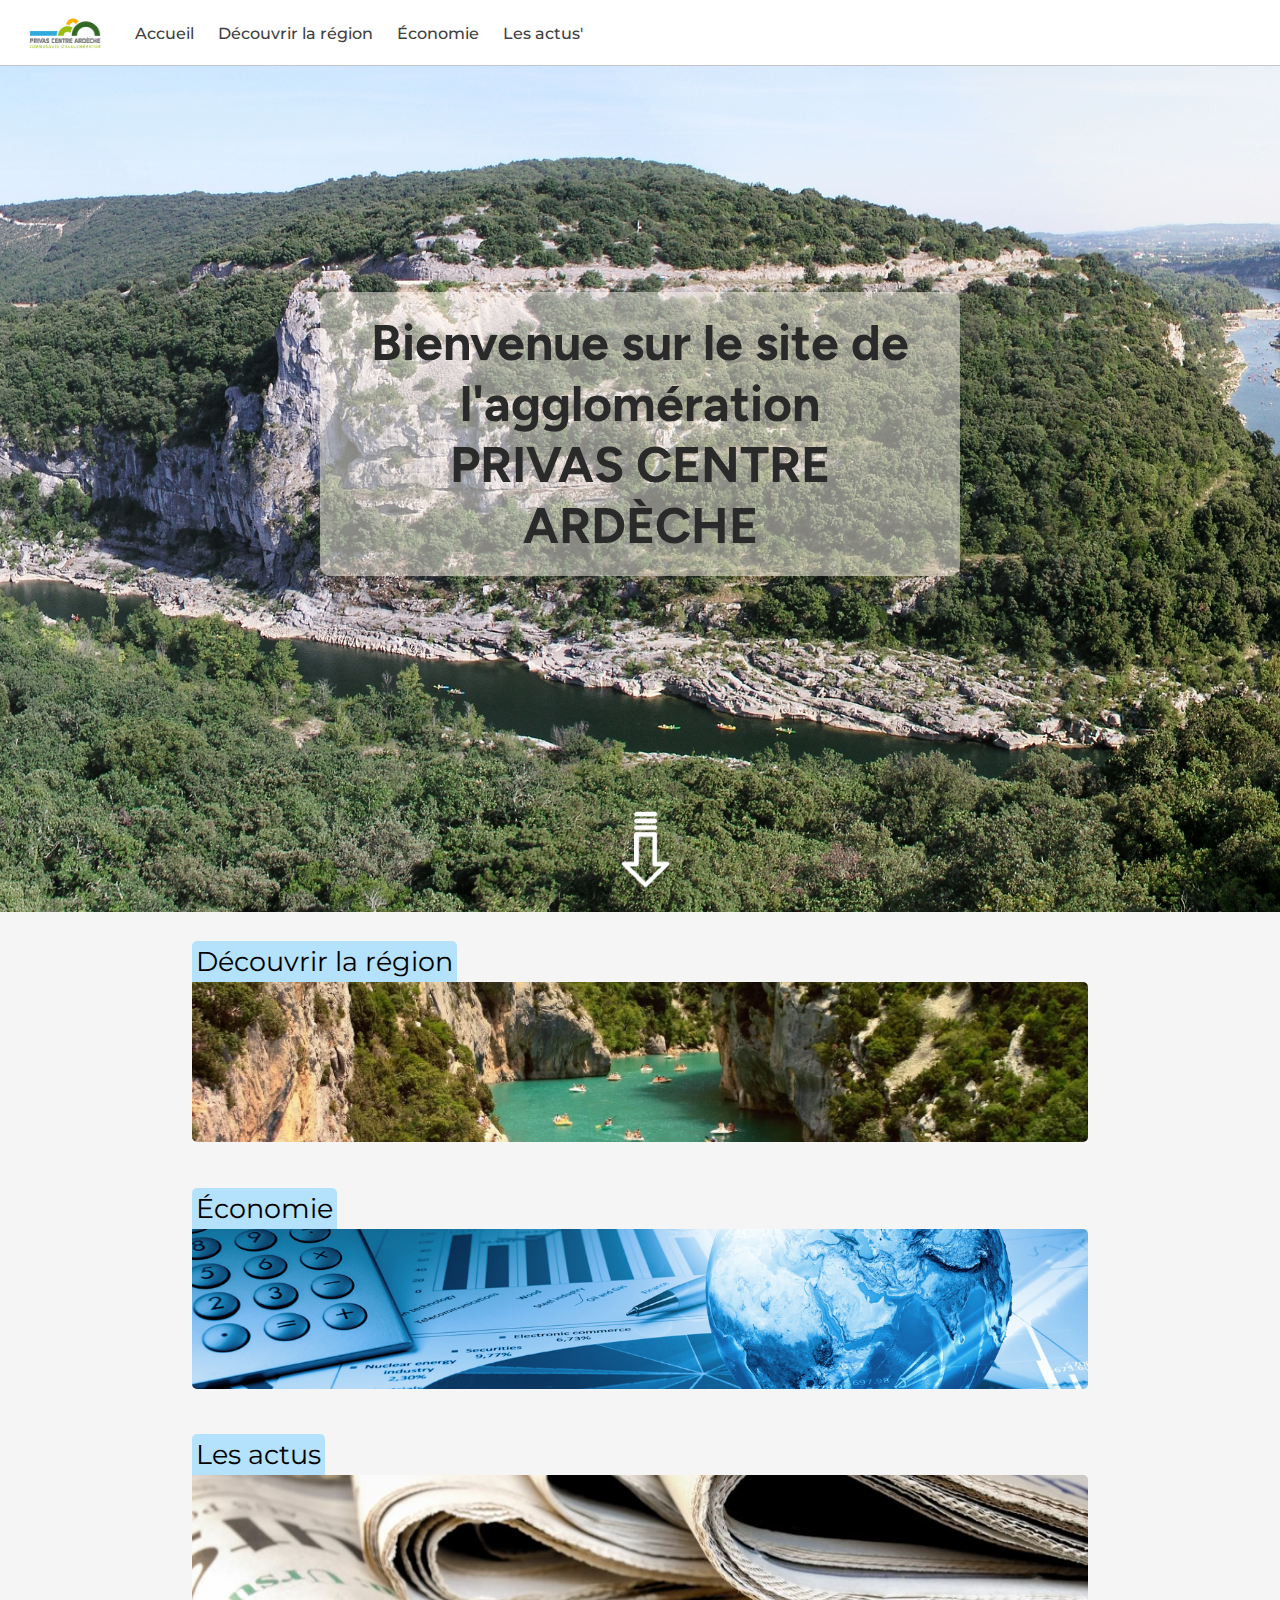
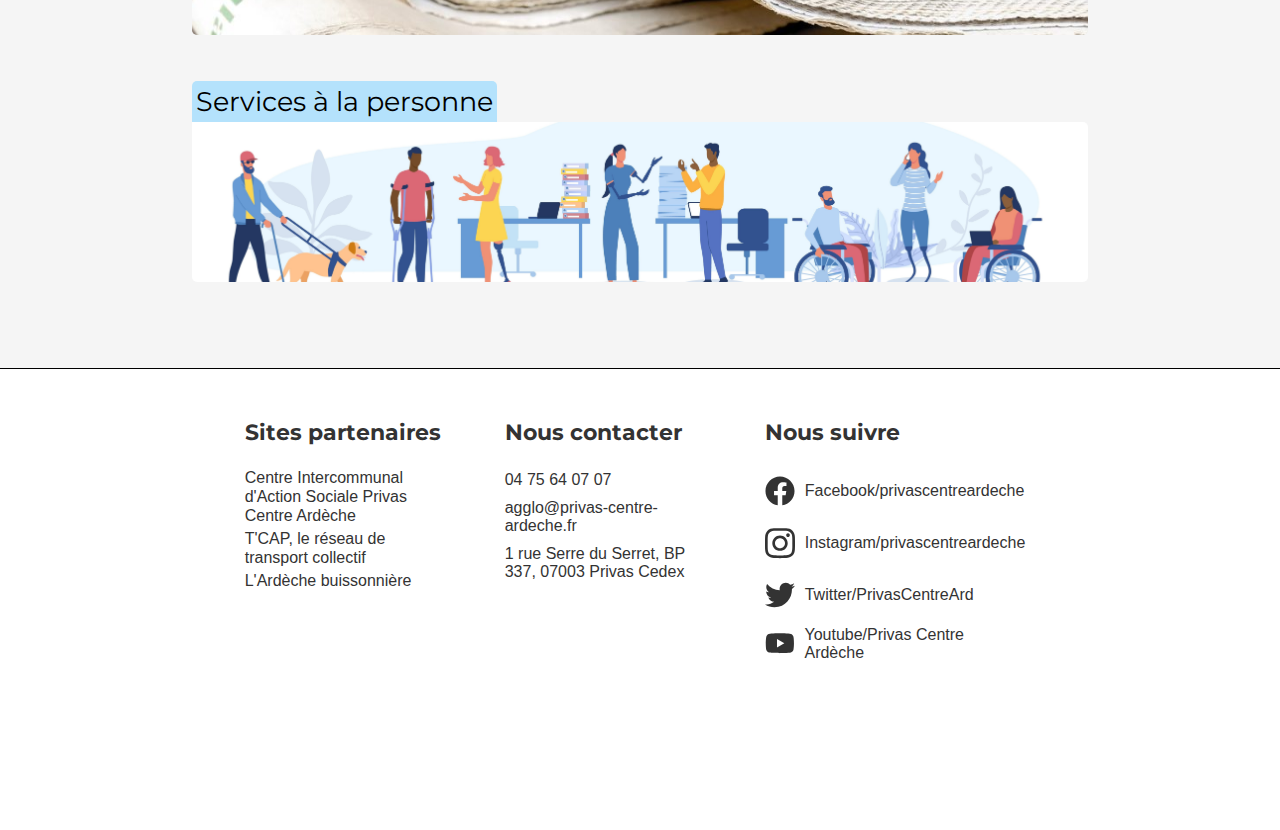
<file: index.html>
<!DOCTYPE html>
<html lang="fr">
<head>
    <meta charset="UTF-8">
    <meta http-equiv="X-UA-Compatible" content="IE=edge">
    <meta name="viewport" content="width=device-width, initial-scale=1.0">
    <link rel="icon" type="image/x-icon" href="images/logo.jpg">
    <title>Privas Centre Ardèche</title>

    <link rel="stylesheet" href="styles/styleAccueil.css">
    <link rel="stylesheet" href="styles/structure.css"/>
    <link rel="preconnect" href="https://fonts.googleapis.com"/>
    <link rel="preconnect" href="https://fonts.gstatic.com" crossorigin/>
    <!--<style>
        @import url('https://fonts.googleapis.com/css2?family=Rajdhani&display=swap');
    </style> -->
    <style>
        @import url('https://fonts.googleapis.com/css2?family=Montserrat:wght@600&display=swap');
    </style>

    <style>
        @import url('https://fonts.googleapis.com/css2?family=Figtree:wght@600&display=swap');
    </style>

    <script src="scripts/navbar.js"></script>
    <script src="scripts/accueil.js"></script>

</head>

<body>

<div class="grille ">
    <!-- NAVBAR -->
    <nav id="c1">

        <a href="#" class="nav-icon" aria-label="visit homepage" aria-current="page">
            <img src="images/logo.jpg" alt="Logo_CA_Privas_Centre_Ardeche">
        </a>

        <div class="main-navlinks">
            <button class="hamburger" type="button" aria-label="Toggle navigation" aria-expanded="false">
                <span></span>
                <span></span>
                <span></span>
            </button>
            <div class="navlinks-container">
                <a href="index.html" aria-current="page">Accueil</a>
                <a href="pages/decouvrir_region.html">Découvrir la région</a>
                <a href="pages/economie.html">Économie</a>
                <a href="pages/lesActus.html">Les actus'</a>
            </div>
        </div>
    </nav>
    <!-- NAVBAR -->


    <div id="c2">
        <div id="title"><h1>Bienvenue sur le site de l'agglomération<br>PRIVAS CENTRE ARDÈCHE</h1></div>
        <a href="#ancre">
            <div class="flecheScroll"></div>
        </a>
        <div id="ancre"></div>
    </div>

    <!---->

    <div class="corps" id="c3">
        <div class="article" id="a1">
            <div id="b1">
                <p>Découvrir la région</p>
            </div>
        </div>

        <div class="article" id="a2">
            <div id="b2">
                <p>Économie</p>
            </div>
        </div>

        <div class="article" id="a3">
            <div id="b3">
                <p>Les actus</p>
            </div>
        </div>

        <div class="article" id="a4">
            <div id="b4">
                <p>Services à la personne</p>
            </div>
        </div>

    </div>

    <!--FOOTER-->
    <footer id="c4">
        <div class="content-footer">
            <div class="bloc footer-services">
                <h3>Sites partenaires</h3>
                <ul class="services-list">
                    <li><a class="lienFOOT"
                           href="https://www.privas-centre-ardeche.fr/Le-Centre-Intercommunal-d-Action">Centre
                        Intercommunal d'Action Sociale Privas Centre Ardèche</a></li>
                    <li><a class="lienFOOT" href="https://www.t-cap.mobi/">T'CAP, le réseau de transport collectif</a>
                    </li>
                    <li><a class="lienFOOT" href="http://www.ardeche-buissonniere.fr/">L'Ardèche buissonnière</a></li>
                </ul>
            </div>

            <div class="bloc footer-contact">
                <h3>Nous contacter</h3>
                <p><a class="lienFOOT" href="tel:+33475640707">04 75 64 07 07</a></p>
                <p><a class="lienFOOT" href="mailto:agglo@privas-centre-ardeche.fr">agglo@privas-centre-ardeche.fr</a>
                </p>
                <p><a class="lienFOOT"
                      href="https://www.google.com/maps/search/1+rue+Serre+du+Serret,+BP+337,+07003+Privas+Cedex/@44.7340613,4.6002361,19z">1
                    rue Serre du Serret, BP 337, 07003 Privas Cedex</a></p>
            </div>

            <div class="bloc footer-medias">
                <h3>Nous suivre</h3>
                <ul class="media-list">
                    <li>
                        <a href="https://www.facebook.com/privascentreardeche">
                            <svg
                                    aria-hidden="true"
                                    focusable="false"
                                    data-prefix="fab"
                                    data-icon="facebook"
                                    class="svg-inline--fa fa-facebook fa-w-16"
                                    role="img"
                                    xmlns="http://www.w3.org/2000/svg"
                                    viewBox="0 0 512 512"
                            >
                                <path
                                        fill="currentColor"
                                        d="M504 256C504 119 393 8 256 8S8 119 8 256c0 123.78 90.69 226.38 209.25 245V327.69h-63V256h63v-54.64c0-62.15 37-96.48 93.67-96.48 27.14 0 55.52 4.84 55.52 4.84v61h-31.28c-30.8 0-40.41 19.12-40.41 38.73V256h68.78l-11 71.69h-57.78V501C413.31 482.38 504 379.78 504 256z"
                                ></path>
                            </svg>
                            Facebook/privascentreardeche</a>
                    </li>
                    <li>
                        <a>
                            <svg
                                    aria-hidden="true"
                                    focusable="false"
                                    data-prefix="fab"
                                    data-icon="instagram"
                                    class="svg-inline--fa fa-instagram fa-w-14"
                                    role="img"
                                    xmlns="http://www.w3.org/2000/svg"
                                    viewBox="0 0 448 512"
                            >
                                <path
                                        fill="currentColor"
                                        d="M224.1 141c-63.6 0-114.9 51.3-114.9 114.9s51.3 114.9 114.9 114.9S339 319.5 339 255.9 287.7 141 224.1 141zm0 189.6c-41.1 0-74.7-33.5-74.7-74.7s33.5-74.7 74.7-74.7 74.7 33.5 74.7 74.7-33.6 74.7-74.7 74.7zm146.4-194.3c0 14.9-12 26.8-26.8 26.8-14.9 0-26.8-12-26.8-26.8s12-26.8 26.8-26.8 26.8 12 26.8 26.8zm76.1 27.2c-1.7-35.9-9.9-67.7-36.2-93.9-26.2-26.2-58-34.4-93.9-36.2-37-2.1-147.9-2.1-184.9 0-35.8 1.7-67.6 9.9-93.9 36.1s-34.4 58-36.2 93.9c-2.1 37-2.1 147.9 0 184.9 1.7 35.9 9.9 67.7 36.2 93.9s58 34.4 93.9 36.2c37 2.1 147.9 2.1 184.9 0 35.9-1.7 67.7-9.9 93.9-36.2 26.2-26.2 34.4-58 36.2-93.9 2.1-37 2.1-147.8 0-184.8zM398.8 388c-7.8 19.6-22.9 34.7-42.6 42.6-29.5 11.7-99.5 9-132.1 9s-102.7 2.6-132.1-9c-19.6-7.8-34.7-22.9-42.6-42.6-11.7-29.5-9-99.5-9-132.1s-2.6-102.7 9-132.1c7.8-19.6 22.9-34.7 42.6-42.6 29.5-11.7 99.5-9 132.1-9s102.7-2.6 132.1 9c19.6 7.8 34.7 22.9 42.6 42.6 11.7 29.5 9 99.5 9 132.1s2.7 102.7-9 132.1z"
                                ></path>
                            </svg>
                            Instagram/privascentreardeche</a>
                    </li>
                    <li>
                        <a href="https://twitter.com/PrivasCentreArd">
                            <svg
                                    aria-hidden="true"
                                    focusable="false"
                                    data-prefix="fab"
                                    data-icon="twitter"
                                    class="svg-inline--fa fa-twitter fa-w-16"
                                    role="img"
                                    xmlns="http://www.w3.org/2000/svg"
                                    viewBox="0 0 512 512"
                            >
                                <path
                                        fill="currentColor"
                                        d="M459.37 151.716c.325 4.548.325 9.097.325 13.645 0 138.72-105.583 298.558-298.558 298.558-59.452 0-114.68-17.219-161.137-47.106 8.447.974 16.568 1.299 25.34 1.299 49.055 0 94.213-16.568 130.274-44.832-46.132-.975-84.792-31.188-98.112-72.772 6.498.974 12.995 1.624 19.818 1.624 9.421 0 18.843-1.3 27.614-3.573-48.081-9.747-84.143-51.98-84.143-102.985v-1.299c13.969 7.797 30.214 12.67 47.431 13.319-28.264-18.843-46.781-51.005-46.781-87.391 0-19.492 5.197-37.36 14.294-52.954 51.655 63.675 129.3 105.258 216.365 109.807-1.624-7.797-2.599-15.918-2.599-24.04 0-57.828 46.782-104.934 104.934-104.934 30.213 0 57.502 12.67 76.67 33.137 23.715-4.548 46.456-13.32 66.599-25.34-7.798 24.366-24.366 44.833-46.132 57.827 21.117-2.273 41.584-8.122 60.426-16.243-14.292 20.791-32.161 39.308-52.628 54.253z"
                                ></path>
                            </svg>
                            Twitter/PrivasCentreArd</a>
                    </li>
                    <li>
                        <a href="https://www.youtube.com/channel/UCf7tfB26M5LKq0mfJE2512g">
                            <svg
                                    aria-hidden="true"
                                    focusable="false"
                                    data-prefix="fab"
                                    data-icon="youtube"
                                    class="svg-inline--fa fa-youtube fa-w-18"
                                    role="img"
                                    xmlns="http://www.w3.org/2000/svg"
                                    viewBox="0 0 576 512"
                            >
                                <path
                                        fill="currentColor"
                                        d="M549.655 124.083c-6.281-23.65-24.787-42.276-48.284-48.597C458.781 64 288 64 288 64S117.22 64 74.629 75.486c-23.497 6.322-42.003 24.947-48.284 48.597-11.412 42.867-11.412 132.305-11.412 132.305s0 89.438 11.412 132.305c6.281 23.65 24.787 41.5 48.284 47.821C117.22 448 288 448 288 448s170.78 0 213.371-11.486c23.497-6.321 42.003-24.171 48.284-47.821 11.412-42.867 11.412-132.305 11.412-132.305s0-89.438-11.412-132.305zm-317.51 213.508V175.185l142.739 81.205-142.739 81.201z"
                                ></path>
                            </svg>
                            Youtube/Privas Centre Ardèche</a
                        >
                    </li>
                </ul>
            </div>
        </div>
    </footer>
</div>

</body>
</html>
</file>
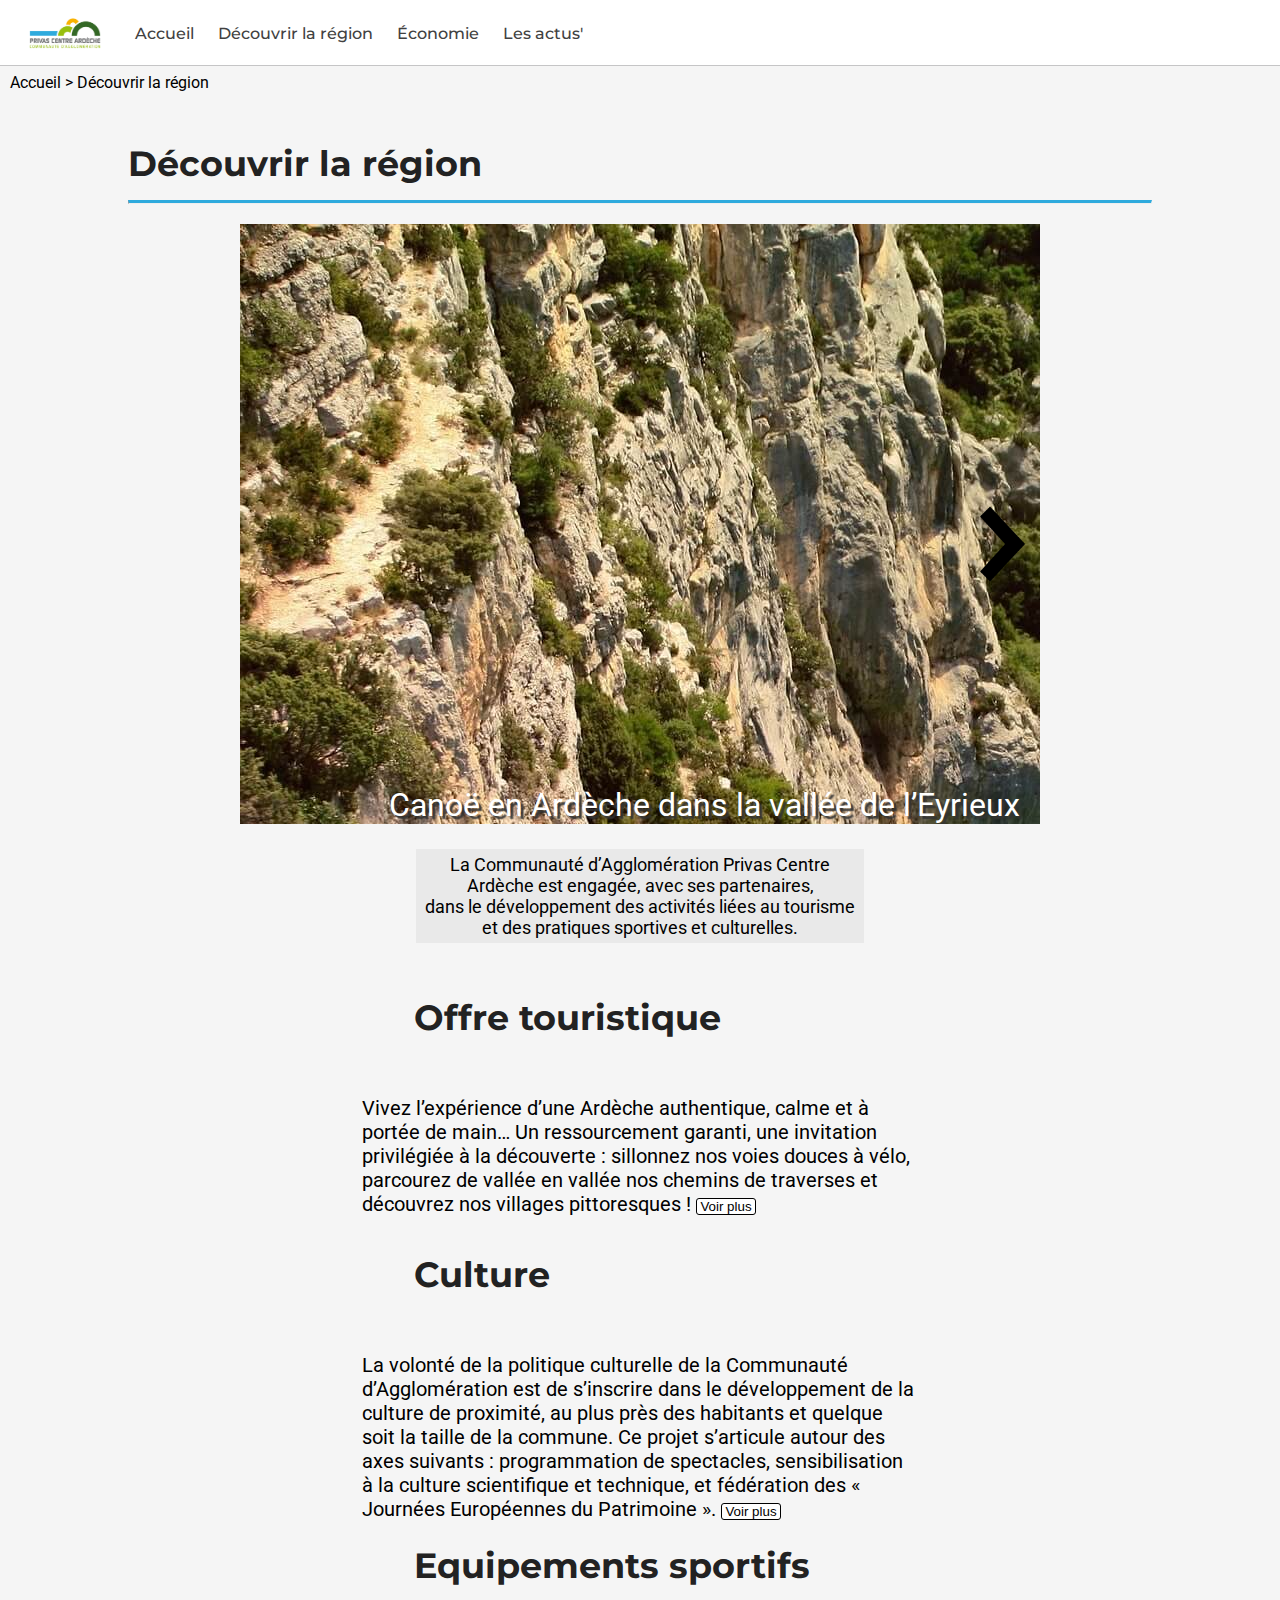
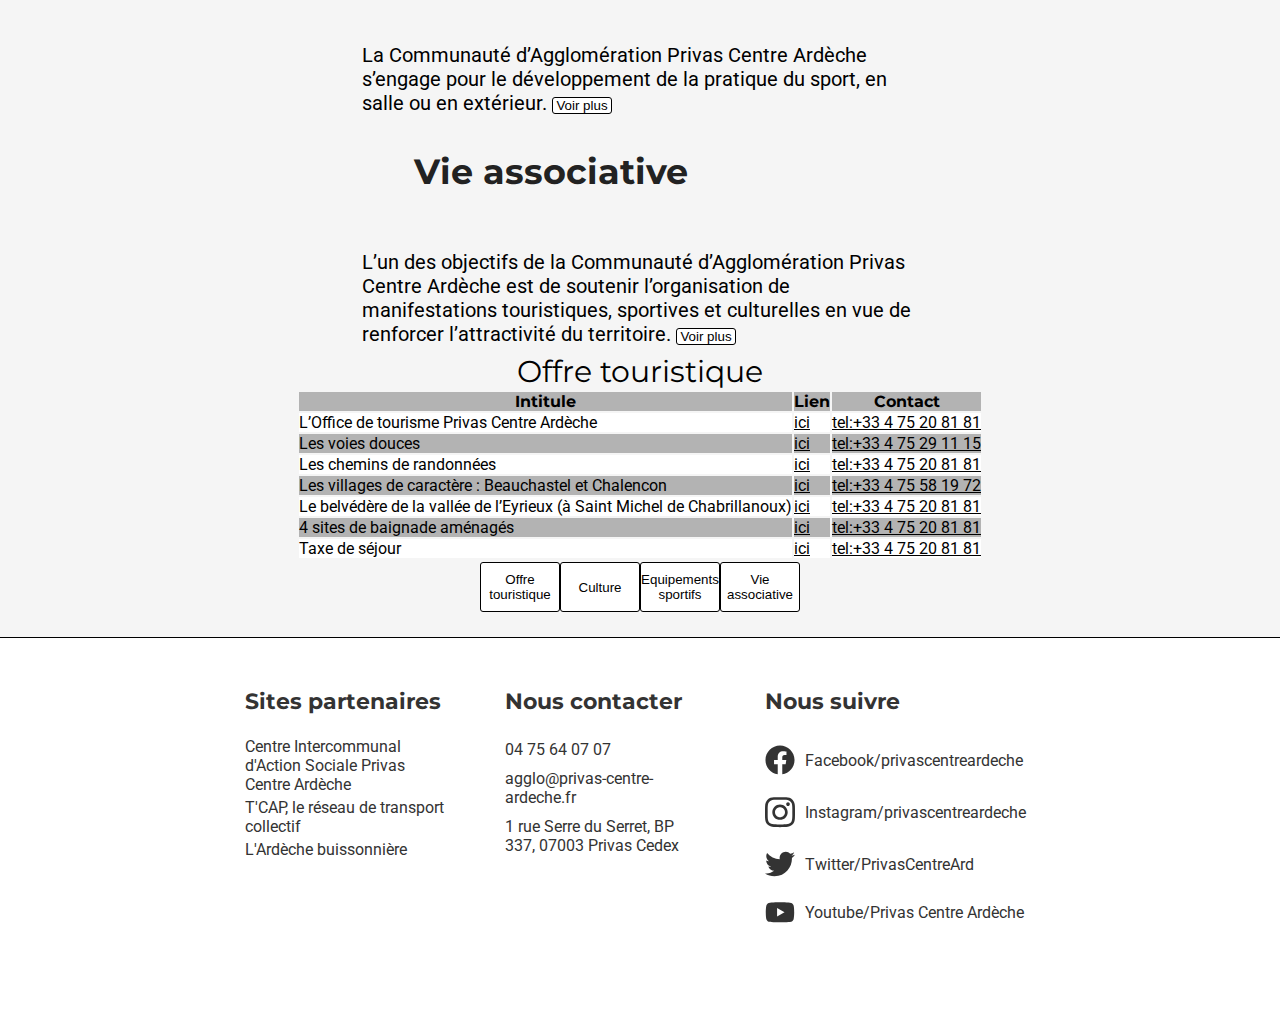
<file: pages/decouvrir_region.html>
<!DOCTYPE html>
<html lang="fr">
<head>
    <meta charset="UTF-8">
    <meta http-equiv="X-UA-Compatible" content="IE=edge">
    <meta name="viewport" content="width=device-width, initial-scale=1.0">
    <link rel="icon" type="image/x-icon" href="../images/logo.jpg">
    <title>Privas Centre Ardèche</title>
    <style>
        @import url('https://fonts.googleapis.com/css2?family=Roboto:ital,wght@0,400;1,500&display=swap');
    </style>
    <style>
        @import url('https://fonts.googleapis.com/css2?family=Montserrat:wght@600&display=swap');
    </style>
    <link rel="stylesheet" href="../styles/style_decouvrir_region.css">
    <link rel="stylesheet" href="../styles/structure.css"/>

    <script src="../scripts/navbar.js"></script>
    <script src="../scripts/decouvrir_region.js"></script>


</head>

<body>

<div class="grille ">
    <!-- NAVBAR -->
    <nav id="c1">

        <a href="../index.html" class="nav-icon" aria-label="visit homepage" aria-current="page">
            <img src="../images/logo.jpg" alt="Logo_CA_Privas_Centre_Ardeche">
        </a>

        <div class="main-navlinks">
            <button class="hamburger" type="button" aria-label="Toggle navigation" aria-expanded="false">
                <span></span>
                <span></span>
                <span></span>
            </button>
            <div class="navlinks-container">
                <a href="../index.html">Accueil</a>
                <a href="#">Découvrir la région</a>
                <a href="economie.html">Économie</a>
                <a href="lesActus.html">Les actus'</a>
            </div>
        </div>
    </nav>
    <!-- NAVBAR -->
    <p class="arbo">
        <a href="../index.html">Accueil</a> &gt; <span class="selection">Découvrir la région</span>
    </p>
    <div id="c2">
        <h5>Découvrir la région</h5>
        <hr class="solid">

        <div id="carroussel">
            <img id="droit" src="../images/decouvrir_region/chevron.png">
            <img id="gauche" src="../images/decouvrir_region/chevron.png">
            <div id="imgCARR">
                <div id="fig1">
                    <p id="text1">Canoë en Ardèche dans la vallée de l’Eyrieux</p>
                    <img id="img1" src="../images/decouvrir_region/kanoe.jpg">
                </div>
                <div id="fig2">
                    <P id="text2">pont Romain-St-Sylvestre</P>
                    <img id="img2" src="../images/decouvrir_region/pont-romain-st-sylvestre.jpg">
                </div>
                <div id="fig3">
                    <p id="text3">pont d'Arc</p>
                    <img id="img3" src="../images/decouvrir_region/Pont_d'Arc.jpg">
                </div>
                <div id="fig4">
                    <p id="text4">Route vers l'Ardèche</p>
                    <img id="img4" src="../images/decouvrir_region/route.jpg">
                </div>
            </div>
        </div>
    </div>
    <div class="corps" id="c3">
        <p id="intro">La Communauté d’Agglomération Privas Centre Ardèche est engagée, avec ses partenaires, </br>
            dans le développement des activités liées au tourisme et des pratiques sportives et culturelles.</p>
        <div class="article" id="a1">
            <div id="b1">
                <h5>Offre touristique</h5>
            </div>
            <p class="contenu">Vivez l’expérience d’une Ardèche authentique, calme et à portée de main…
                Un ressourcement garanti, une invitation privilégiée à la découverte : sillonnez nos voies douces à
                vélo, parcourez de vallée en vallée nos chemins de
                traverses et découvrez nos villages pittoresques !
                <a href="#c5">
                    <button id="deroul1" href="#c5">Voir plus</button>
                </a>
            </p>
        </div>

        <div class="article" id="a2">
            <div id="b2">
                <h5>Culture</h5>
            </div>
            <p class="contenu">La volonté de la politique culturelle de la Communauté d’Agglomération est de s’inscrire
                dans le développement de la culture de proximité,
                au plus près des habitants et quelque soit la taille de la commune. Ce projet s’articule autour des axes
                suivants : programmation de spectacles,
                sensibilisation à la culture scientifique et technique, et fédération des « Journées Européennes du
                Patrimoine ».
                <a href="#c5">
                    <button id="deroul2" href="#c5">Voir plus</button>
                </a>
            </p>
        </div>

        <div class="article" id="a3">
            <div id="b3">
                <h5>Equipements sportifs</h5>
            </div>
            <p class="contenu">La Communauté d’Agglomération Privas Centre Ardèche s’engage pour le développement de la
                pratique du sport, en salle ou en extérieur.
                <a href="#c5">
                    <button id="deroul3">Voir plus</button>
                </a>
            </p>
        </div>
        <div class="article" id="a4">
            <div id="b4">
                <h5>Vie associative</h5>
            </div>
            <p class="contenu">L’un des objectifs de la Communauté d’Agglomération Privas Centre Ardèche est de soutenir
                l’organisation de manifestations touristiques, sportives et
                culturelles en vue de renforcer l’attractivité du territoire.
                <a href="#c5">
                    <button id="deroul4">Voir plus</button>
                </a>
        </div>
    </div>
    <div id="c5">
        <div id="d1">
            <table id="tab">
                <caption id="titreTab">Offre touristique</caption>
                <tr>
                    <th scope="col">Intitule</th>
                    <th scope="col">Lien</th>
                    <th scope="col">Contact</th>
                </tr>

                <tbody>
                <tr>
                    <td class="cellIntitule cellIntitule1" scope="row">L’Office de tourisme Privas Centre Ardèche</td>
                    <td class="cellLiens" scope="row"><a id="cellLiens1"
                                                         href="https://www.privas-centre-ardeche.fr/L-Office-de-tourisme-Privas-Centre">ici</a>
                    </td>
                    <td class="cell" scope="row"><a id="cell1" href="tel:+33 4 75 20 81 81"></a></td>
                </tr>
                <tr>
                    <td class="cellIntitule cellIntitule2" scope="row">Les voies douces</td>
                    <td class="cellLiens" scope="row"><a id="cellLiens2"
                                                         href="https://www.privas-centre-ardeche.fr/Les-voies-douces-104">ici</a>
                    </td>
                    <td class="cell" scope="row"><a id="cell2" href="tel:+33 75 29 11 15">+33 (0)4 75 29 11 15</a></td>
                </tr>
                <tr>
                    <td class="cellIntitule" scope="row">Les chemins de randonnées</td>
                    <td class="cellLiens" scope="row"><a id="cellLiens3"
                                                         href="https://www.privas-centre-ardeche.fr/Les-chemins-de-randonnees">ici</a>
                    </td>
                    <td class="cell" scope="row"><a id="cell3" href="tel:+33 4 75 20 81 81"></a></td>
                </tr>

                <td class="cellIntitule" scope="row">Les villages de caractère : Beauchastel et Chalencon
                </th>
                <td class="cellLiens" scope="row"><a id="cellLiens4"
                                                     href="https://www.privas-centre-ardeche.fr/L-Office-de-tourisme-Privas-Centre">ici</a>
                </th>
                <td class="cell" scope="row"><a id="cell4" href="tel:+33 4 75 58 19 72"></a><a id="ici"
                                                                                               href="tel:+33 4 75 42 16 15"></a>
                </td>
                </tr>
                <tr>
                    <td class="cellIntitule" scope="row">Le belvédère de la vallée de l’Eyrieux (à Saint Michel de
                        Chabrillanoux)
                    </td>
                    <td class="cellLiens" scope="row"><a id="cellLiens5"
                                                         href="https://www.privas-centre-ardeche.fr/Le-belvedere-de-la-vallee-de-l">ici</a>
                    </td>
                    <td class="cell" scope="row"><a id="cell5" href="tel:+33 4 75 20 81 81"></a></td>
                </tr>
                <tr>
                    <td class="cellIntitule" scope="row">4 sites de baignade aménagés</td>
                    <td class="cellLiens" scope="row"><a id="cellLiens6"
                                                         href="https://www.privas-centre-ardeche.fr/4-sites-de-baignade-amenages">ici</a>
                    </td>
                    <td class="cell" scope="row"><a id="cell6" href="tel:+33 4 75 20 81 81"></a></td>
                </tr>
                <tr>
                    <td class="cellIntitule" scope="row">Taxe de séjour</td>
                    <td class="cellLiens" scope="row"><a id="cellLiens7"
                                                         href="https://www.privas-centre-ardeche.fr/Taxe-de-sejour">ici</a>
                    </td>
                    <td class="cell" scope="row"><a id="cell7" href="tel:+33 4 75 20 81 81"></a></td>
                </tr>
                <tr>
                    <td class="cellIntitule" scope="row"></td>
                    <td class="cellLiens" scope="row"><a id="cellLiens8"
                                                         href="https://www.privas-centre-ardeche.fr/Espace-d-art-contemporain-du"></a>
                    </td>
                    <td class="cell" scope="row"><a id="cell8" href="tel:+33 9 70 65 01 15"></a></td>
                </tr>
                </tbody>
            </table>
            <div id="but">
                <button id="offre">Offre touristique</button>
                <button id="culture">Culture</button>
                <button id="equipements">Equipements sportifs</button>
                <button id="vie">Vie associative</button>
            </div>
        </div>
    </div>
    <!--FOOTER-->
    <footer id="c4">
        <div class="content-footer">
            <div class="bloc footer-services">
                <h3>Sites partenaires</h3>
                <ul class="services-list">
                    <li><a class="lienFOOT"
                           href="https://www.privas-centre-ardeche.fr/Le-Centre-Intercommunal-d-Action">Centre
                        Intercommunal d'Action Sociale Privas Centre Ardèche</a></li>
                    <li><a class="lienFOOT" href="https://www.t-cap.mobi/">T'CAP, le réseau de transport collectif</a>
                    </li>
                    <li><a class="lienFOOT" href="http://www.ardeche-buissonniere.fr/">L'Ardèche buissonnière</a></li>
                </ul>
            </div>

            <div class="bloc footer-contact">
                <h3>Nous contacter</h3>
                <p><a class="lienFOOT" href="tel:+33475640707">04 75 64 07 07</a></p>
                <p><a class="lienFOOT" href="mailto:agglo@privas-centre-ardeche.fr">agglo@privas-centre-ardeche.fr</a>
                </p>
                <p><a class="lienFOOT"
                      href="https://www.google.com/maps/search/1+rue+Serre+du+Serret,+BP+337,+07003+Privas+Cedex/@44.7340613,4.6002361,19z">1
                    rue Serre du Serret, BP 337, 07003 Privas Cedex</a></p>
            </div>

            <div class="bloc footer-medias">
                <h3>Nous suivre</h3>
                <ul class="media-list">
                    <li>
                        <a href="https://www.facebook.com/privascentreardeche">
                            <svg
                                    aria-hidden="true"
                                    focusable="false"
                                    data-prefix="fab"
                                    data-icon="facebook"
                                    class="svg-inline--fa fa-facebook fa-w-16"
                                    role="img"
                                    xmlns="http://www.w3.org/2000/svg"
                                    viewBox="0 0 512 512"
                            >
                                <path
                                        fill="currentColor"
                                        d="M504 256C504 119 393 8 256 8S8 119 8 256c0 123.78 90.69 226.38 209.25 245V327.69h-63V256h63v-54.64c0-62.15 37-96.48 93.67-96.48 27.14 0 55.52 4.84 55.52 4.84v61h-31.28c-30.8 0-40.41 19.12-40.41 38.73V256h68.78l-11 71.69h-57.78V501C413.31 482.38 504 379.78 504 256z"
                                ></path>
                            </svg>
                            Facebook/privascentreardeche</a
                        >
                    </li>
                    <li>
                        <a>
                            <svg
                                    aria-hidden="true"
                                    focusable="false"
                                    data-prefix="fab"
                                    data-icon="instagram"
                                    class="svg-inline--fa fa-instagram fa-w-14"
                                    role="img"
                                    xmlns="http://www.w3.org/2000/svg"
                                    viewBox="0 0 448 512"
                            >
                                <path
                                        fill="currentColor"
                                        d="M224.1 141c-63.6 0-114.9 51.3-114.9 114.9s51.3 114.9 114.9 114.9S339 319.5 339 255.9 287.7 141 224.1 141zm0 189.6c-41.1 0-74.7-33.5-74.7-74.7s33.5-74.7 74.7-74.7 74.7 33.5 74.7 74.7-33.6 74.7-74.7 74.7zm146.4-194.3c0 14.9-12 26.8-26.8 26.8-14.9 0-26.8-12-26.8-26.8s12-26.8 26.8-26.8 26.8 12 26.8 26.8zm76.1 27.2c-1.7-35.9-9.9-67.7-36.2-93.9-26.2-26.2-58-34.4-93.9-36.2-37-2.1-147.9-2.1-184.9 0-35.8 1.7-67.6 9.9-93.9 36.1s-34.4 58-36.2 93.9c-2.1 37-2.1 147.9 0 184.9 1.7 35.9 9.9 67.7 36.2 93.9s58 34.4 93.9 36.2c37 2.1 147.9 2.1 184.9 0 35.9-1.7 67.7-9.9 93.9-36.2 26.2-26.2 34.4-58 36.2-93.9 2.1-37 2.1-147.8 0-184.8zM398.8 388c-7.8 19.6-22.9 34.7-42.6 42.6-29.5 11.7-99.5 9-132.1 9s-102.7 2.6-132.1-9c-19.6-7.8-34.7-22.9-42.6-42.6-11.7-29.5-9-99.5-9-132.1s-2.6-102.7 9-132.1c7.8-19.6 22.9-34.7 42.6-42.6 29.5-11.7 99.5-9 132.1-9s102.7-2.6 132.1 9c19.6 7.8 34.7 22.9 42.6 42.6 11.7 29.5 9 99.5 9 132.1s2.7 102.7-9 132.1z"
                                ></path>
                            </svg>
                            Instagram/privascentreardeche</a
                        >
                    </li>
                    <li>
                        <a href="https://twitter.com/PrivasCentreArd">
                            <svg
                                    aria-hidden="true"
                                    focusable="false"
                                    data-prefix="fab"
                                    data-icon="twitter"
                                    class="svg-inline--fa fa-twitter fa-w-16"
                                    role="img"
                                    xmlns="http://www.w3.org/2000/svg"
                                    viewBox="0 0 512 512"
                            >
                                <path
                                        fill="currentColor"
                                        d="M459.37 151.716c.325 4.548.325 9.097.325 13.645 0 138.72-105.583 298.558-298.558 298.558-59.452 0-114.68-17.219-161.137-47.106 8.447.974 16.568 1.299 25.34 1.299 49.055 0 94.213-16.568 130.274-44.832-46.132-.975-84.792-31.188-98.112-72.772 6.498.974 12.995 1.624 19.818 1.624 9.421 0 18.843-1.3 27.614-3.573-48.081-9.747-84.143-51.98-84.143-102.985v-1.299c13.969 7.797 30.214 12.67 47.431 13.319-28.264-18.843-46.781-51.005-46.781-87.391 0-19.492 5.197-37.36 14.294-52.954 51.655 63.675 129.3 105.258 216.365 109.807-1.624-7.797-2.599-15.918-2.599-24.04 0-57.828 46.782-104.934 104.934-104.934 30.213 0 57.502 12.67 76.67 33.137 23.715-4.548 46.456-13.32 66.599-25.34-7.798 24.366-24.366 44.833-46.132 57.827 21.117-2.273 41.584-8.122 60.426-16.243-14.292 20.791-32.161 39.308-52.628 54.253z"
                                ></path>
                            </svg>
                            Twitter/PrivasCentreArd</a
                        >
                    </li>
                    <li>
                        <a href="https://www.youtube.com/channel/UCf7tfB26M5LKq0mfJE2512g">
                            <svg
                                    aria-hidden="true"
                                    focusable="false"
                                    data-prefix="fab"
                                    data-icon="youtube"
                                    class="svg-inline--fa fa-youtube fa-w-18"
                                    role="img"
                                    xmlns="http://www.w3.org/2000/svg"
                                    viewBox="0 0 576 512"
                            >
                                <path
                                        fill="currentColor"
                                        d="M549.655 124.083c-6.281-23.65-24.787-42.276-48.284-48.597C458.781 64 288 64 288 64S117.22 64 74.629 75.486c-23.497 6.322-42.003 24.947-48.284 48.597-11.412 42.867-11.412 132.305-11.412 132.305s0 89.438 11.412 132.305c6.281 23.65 24.787 41.5 48.284 47.821C117.22 448 288 448 288 448s170.78 0 213.371-11.486c23.497-6.321 42.003-24.171 48.284-47.821 11.412-42.867 11.412-132.305 11.412-132.305s0-89.438-11.412-132.305zm-317.51 213.508V175.185l142.739 81.205-142.739 81.201z"
                                ></path>
                            </svg>
                            Youtube/Privas Centre Ardèche</a
                        >
                    </li>
                </ul>
            </div>
        </div>
    </footer>
</div>

</div>
</body>
</html>
</file>
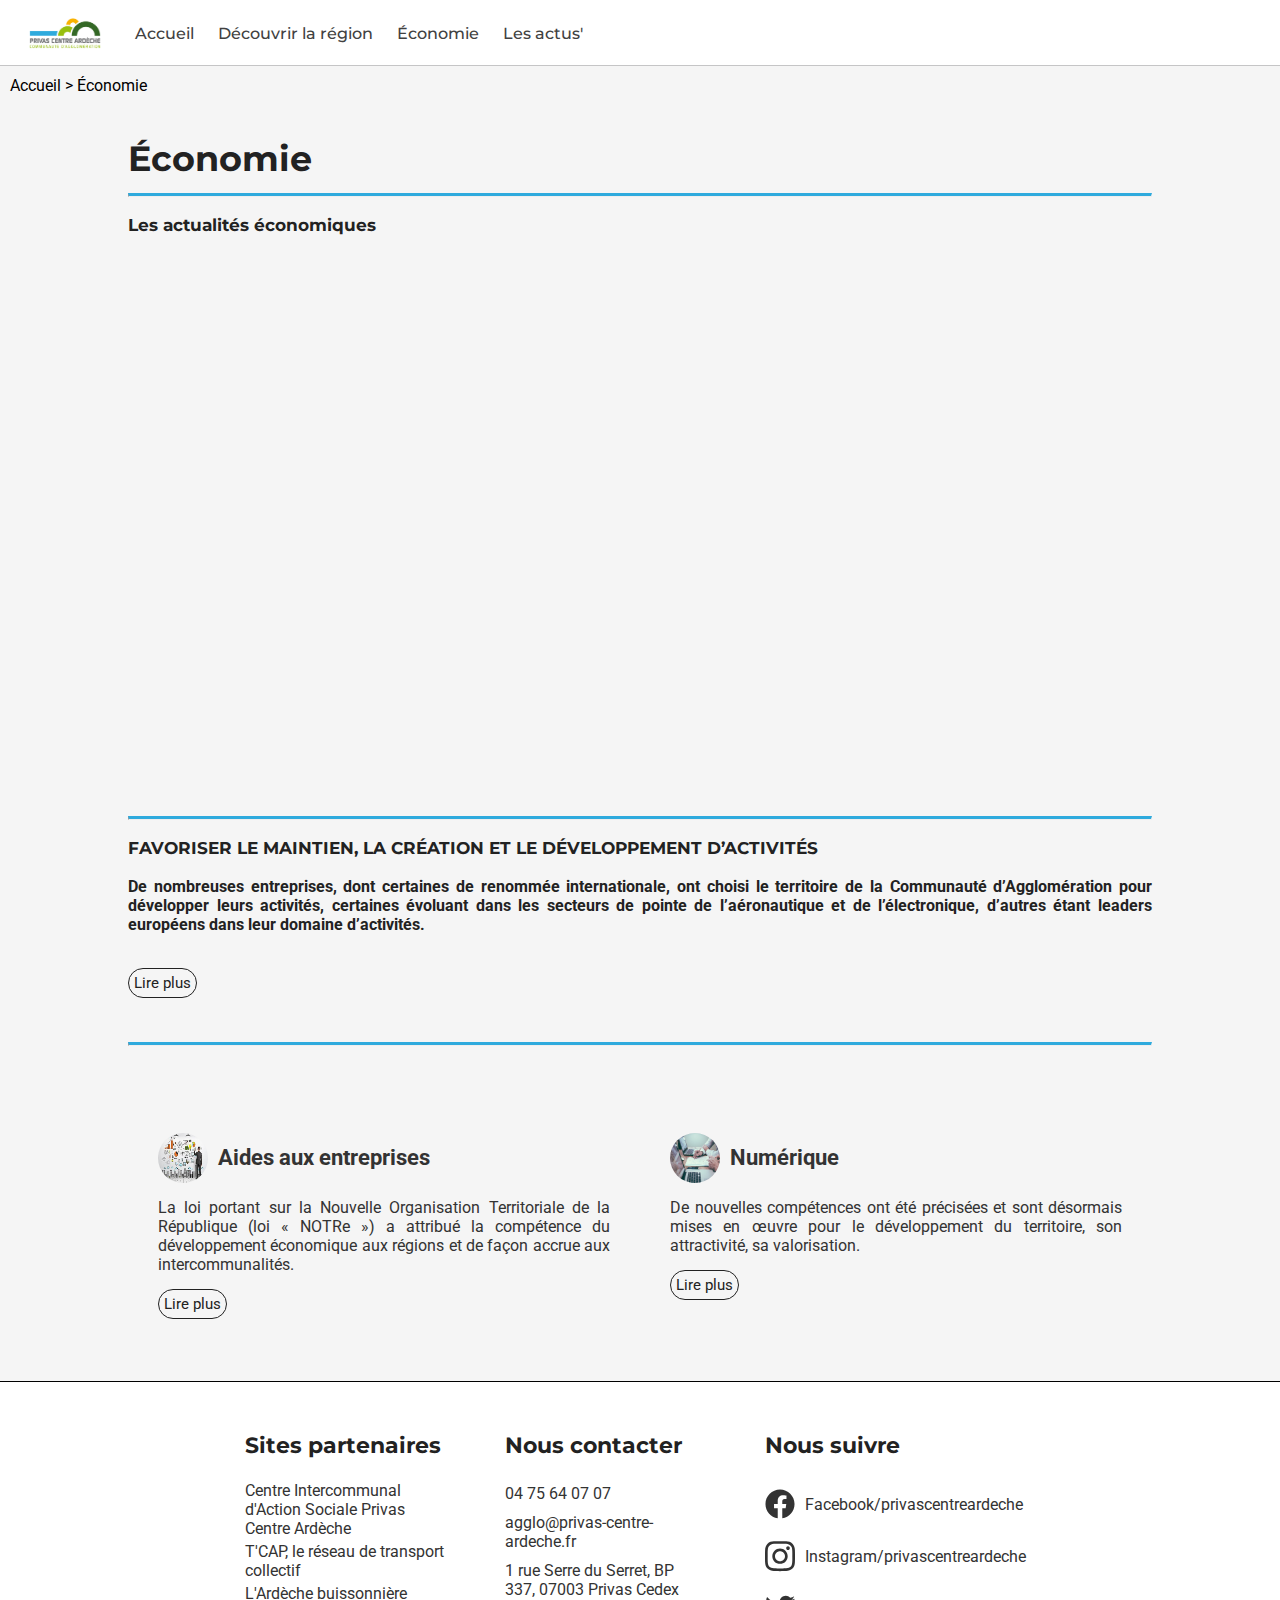
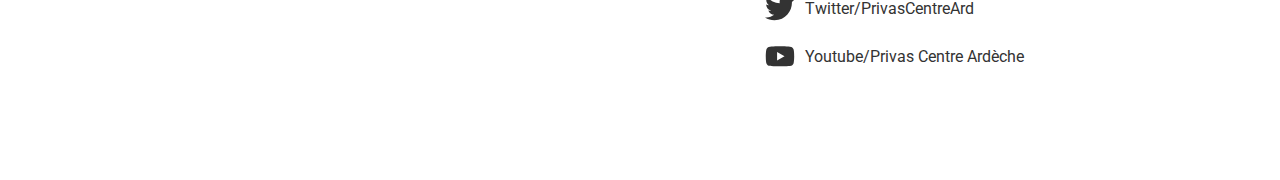
<file: pages/economie.html>
<!DOCTYPE html>
<html lang="fr">
<head>
    <meta charset="UTF-8">
    <meta http-equiv="X-UA-Compatible" content="IE=edge">
    <meta name="viewport" content="width=device-width, initial-scale=1.0">
    <link rel="icon" type="image/x-icon" href="../images/logo.jpg">
    <title>Privas Centre Ardèche</title>

    <script src="https://ajax.googleapis.com/ajax/libs/jquery/3.6.0/jquery.min.js"></script>

    <link rel="stylesheet" href="../styles/styleEconomie.css">
    <link rel="stylesheet" href="../styles/structure.css"/>
    <link rel="preconnect" href="https://fonts.googleapis.com"/>
    <link rel="preconnect" href="https://fonts.gstatic.com" crossorigin/>

    <style>
        @import url('https://fonts.googleapis.com/css2?family=Roboto:ital,wght@0,400;1,500&display=swap');
    </style>
    <style>
        @import url('https://fonts.googleapis.com/css2?family=Montserrat:wght@600&display=swap');
    </style>

    <script src="../scripts/navbar.js"></script>
    <script src="../scripts/economie.js"></script>
</head>

<body>

<div class="grille ">
    <!-- NAVBAR -->
    <nav id="c1">

        <a href="../index.html" class="nav-icon" aria-label="visit homepage" aria-current="page">
            <img src="../images/logo.jpg" alt="Logo_CA_Privas_Centre_Ardeche">
        </a>

        <div class="main-navlinks">
            <button class="hamburger" type="button" aria-label="Toggle navigation" aria-expanded="false">
                <span></span>
                <span></span>
                <span></span>
            </button>
            <div class="navlinks-container">
                <a href="../index.html">Accueil</a>
                <a href="decouvrir_region.html">Découvrir la région</a>
                <a href="#">Économie</a>
                <a href="lesActus.html">Les actus'</a>
            </div>
        </div>
    </nav>
    <!-- NAVBAR -->

    <div class="corps" id="c2">
        <p class="arbo">
            <a href="../index.html">Accueil</a> &gt; <span class="selection">Économie</span>
        </p>
        <h2>Économie</h2>
        <hr class="solid">
        <br>
        <h3 class="titreE">Les actualités économiques</h3>
        <div class="iframe_container">
            <iframe width="560" height="315" src="https://www.youtube.com/embed/BYVskeJ_51E"
                    title="YouTube video player" frameborder="0"
                    allow="accelerometer; autoplay; clipboard-write; encrypted-media; gyroscope; picture-in-picture"
                    allowfullscreen></iframe>
        </div>
        <hr class="solid">
        <br>
        <div class="article">
            <h3>FAVORISER LE MAINTIEN, LA CRÉATION ET LE DÉVELOPPEMENT D’ACTIVITÉS</h3> <br>
            <p id="gr">De nombreuses entreprises, dont certaines de renommée internationale, ont choisi le territoire de
                la Communauté d’Agglomération pour développer leurs activités, certaines évoluant dans les secteurs de
                pointe de l’aéronautique et de l’électronique, d’autres étant leaders européens dans leur domaine
                d’activités.</p> <br>
            <p class="cacher">Dans un monde économique en profonde mutation, la Communauté d’Agglomération Privas Centre
                Ardèche fait le pari d’une action économique de proximité, transversale et complémentaire, une action
                capable d’anticiper les besoins et d’attirer de nouvelles activités. Pour cela, depuis sa création,
                l’agglo favorise les investissements durables permettant aux entreprises de trouver ici, dans nos
                communes, un environnement propice à leur croissance.</p>
            <div class="showParent"><a class="show" href="javascript:void(0)">Lire plus</a></div>
            <br> <br>
        </div>
        <hr class="solid">
        <br>
        <div class="boxes_container">
            <div class="box">
                <div class="flex-container">
                    <img src="../images/economie/entreprise.jfif" alt="entreprise">
                    <h4>Aides aux entreprises</h4>
                </div>
                <p>
                    La loi portant sur la Nouvelle Organisation Territoriale de la République (loi « NOTRe ») a attribué
                    la compétence du développement économique aux régions et de façon accrue aux intercommunalités.
                </p>
                <p class="cacher">
                    La Communauté d’Agglomération Privas Centre Ardèche s’engage ainsi pour la mise en œuvre d’actions
                    en faveur de la création d’emplois et de richesses sur son territoire. Des ajustements et des
                    améliorations sont apportées au précédent projet, de façon à être en cohérence avec les actions
                    menées par la Région et pour mettre cette compétence entièrement au profit des acteurs économiques
                    du territoire.
                </p>
                <div class="showParent"><a class="show" href="javascript:void(0)">Lire plus</a></div>
            </div>
            <div class="box">
                <div class="flex-container">
                    <img src="../images/economie/office-1209640_340_0.jpg" alt="numérique">
                    <h4>Numérique</h4>
                </div>
                <p>De nouvelles compétences ont été précisées et sont désormais mises en œuvre pour le développement du
                    territoire, son attractivité, sa valorisation.</p>
                <p class="cacher">Aujourd’hui, la Communauté d’Agglomération Privas Centre Ardèche agit comme levier de
                    développement dans le domaine du numérique.</p>
                <div class="showParent"><a class="show" href="javascript:void(0)">Lire plus</a></div>
            </div>
        </div>

    </div>
    <!--FOOTER-->
    <footer id="c4">
        <div class="content-footer">
            <div class="bloc footer-services">
                <h3>Sites partenaires</h3>
                <ul class="services-list">
                    <li><a class="lienFOOT"
                           href="https://www.privas-centre-ardeche.fr/Le-Centre-Intercommunal-d-Action">Centre
                        Intercommunal d'Action Sociale Privas Centre Ardèche</a></li>
                    <li><a class="lienFOOT" href="https://www.t-cap.mobi/">T'CAP, le réseau de transport collectif</a>
                    </li>
                    <li><a class="lienFOOT" href="http://www.ardeche-buissonniere.fr/">L'Ardèche buissonnière</a></li>
                </ul>
            </div>

            <div class="bloc footer-contact">
                <h3>Nous contacter</h3>
                <p><a class="lienFOOT" href="tel:+33475640707">04 75 64 07 07</a></p>
                <p><a class="lienFOOT" href="mailto:agglo@privas-centre-ardeche.fr">agglo@privas-centre-ardeche.fr</a>
                </p>
                <p><a class="lienFOOT"
                      href="https://www.google.com/maps/search/1+rue+Serre+du+Serret,+BP+337,+07003+Privas+Cedex/@44.7340613,4.6002361,19z">1
                    rue Serre du Serret, BP 337, 07003 Privas Cedex</a></p>
            </div>

            <div class="bloc footer-medias">
                <h3>Nous suivre</h3>
                <ul class="media-list">
                    <li>
                        <a href="https://www.facebook.com/privascentreardeche">
                            <svg
                                    aria-hidden="true"
                                    focusable="false"
                                    data-prefix="fab"
                                    data-icon="facebook"
                                    class="svg-inline--fa fa-facebook fa-w-16"
                                    role="img"
                                    xmlns="http://www.w3.org/2000/svg"
                                    viewBox="0 0 512 512"
                            >
                                <path
                                        fill="currentColor"
                                        d="M504 256C504 119 393 8 256 8S8 119 8 256c0 123.78 90.69 226.38 209.25 245V327.69h-63V256h63v-54.64c0-62.15 37-96.48 93.67-96.48 27.14 0 55.52 4.84 55.52 4.84v61h-31.28c-30.8 0-40.41 19.12-40.41 38.73V256h68.78l-11 71.69h-57.78V501C413.31 482.38 504 379.78 504 256z"
                                ></path>
                            </svg>
                            Facebook/privascentreardeche</a
                        >
                    </li>
                    <li>
                        <a>
                            <svg
                                    aria-hidden="true"
                                    focusable="false"
                                    data-prefix="fab"
                                    data-icon="instagram"
                                    class="svg-inline--fa fa-instagram fa-w-14"
                                    role="img"
                                    xmlns="http://www.w3.org/2000/svg"
                                    viewBox="0 0 448 512"
                            >
                                <path
                                        fill="currentColor"
                                        d="M224.1 141c-63.6 0-114.9 51.3-114.9 114.9s51.3 114.9 114.9 114.9S339 319.5 339 255.9 287.7 141 224.1 141zm0 189.6c-41.1 0-74.7-33.5-74.7-74.7s33.5-74.7 74.7-74.7 74.7 33.5 74.7 74.7-33.6 74.7-74.7 74.7zm146.4-194.3c0 14.9-12 26.8-26.8 26.8-14.9 0-26.8-12-26.8-26.8s12-26.8 26.8-26.8 26.8 12 26.8 26.8zm76.1 27.2c-1.7-35.9-9.9-67.7-36.2-93.9-26.2-26.2-58-34.4-93.9-36.2-37-2.1-147.9-2.1-184.9 0-35.8 1.7-67.6 9.9-93.9 36.1s-34.4 58-36.2 93.9c-2.1 37-2.1 147.9 0 184.9 1.7 35.9 9.9 67.7 36.2 93.9s58 34.4 93.9 36.2c37 2.1 147.9 2.1 184.9 0 35.9-1.7 67.7-9.9 93.9-36.2 26.2-26.2 34.4-58 36.2-93.9 2.1-37 2.1-147.8 0-184.8zM398.8 388c-7.8 19.6-22.9 34.7-42.6 42.6-29.5 11.7-99.5 9-132.1 9s-102.7 2.6-132.1-9c-19.6-7.8-34.7-22.9-42.6-42.6-11.7-29.5-9-99.5-9-132.1s-2.6-102.7 9-132.1c7.8-19.6 22.9-34.7 42.6-42.6 29.5-11.7 99.5-9 132.1-9s102.7-2.6 132.1 9c19.6 7.8 34.7 22.9 42.6 42.6 11.7 29.5 9 99.5 9 132.1s2.7 102.7-9 132.1z"
                                ></path>
                            </svg>
                            Instagram/privascentreardeche</a
                        >
                    </li>
                    <li>
                        <a href="https://twitter.com/PrivasCentreArd">
                            <svg
                                    aria-hidden="true"
                                    focusable="false"
                                    data-prefix="fab"
                                    data-icon="twitter"
                                    class="svg-inline--fa fa-twitter fa-w-16"
                                    role="img"
                                    xmlns="http://www.w3.org/2000/svg"
                                    viewBox="0 0 512 512"
                            >
                                <path
                                        fill="currentColor"
                                        d="M459.37 151.716c.325 4.548.325 9.097.325 13.645 0 138.72-105.583 298.558-298.558 298.558-59.452 0-114.68-17.219-161.137-47.106 8.447.974 16.568 1.299 25.34 1.299 49.055 0 94.213-16.568 130.274-44.832-46.132-.975-84.792-31.188-98.112-72.772 6.498.974 12.995 1.624 19.818 1.624 9.421 0 18.843-1.3 27.614-3.573-48.081-9.747-84.143-51.98-84.143-102.985v-1.299c13.969 7.797 30.214 12.67 47.431 13.319-28.264-18.843-46.781-51.005-46.781-87.391 0-19.492 5.197-37.36 14.294-52.954 51.655 63.675 129.3 105.258 216.365 109.807-1.624-7.797-2.599-15.918-2.599-24.04 0-57.828 46.782-104.934 104.934-104.934 30.213 0 57.502 12.67 76.67 33.137 23.715-4.548 46.456-13.32 66.599-25.34-7.798 24.366-24.366 44.833-46.132 57.827 21.117-2.273 41.584-8.122 60.426-16.243-14.292 20.791-32.161 39.308-52.628 54.253z"
                                ></path>
                            </svg>
                            Twitter/PrivasCentreArd</a
                        >
                    </li>
                    <li>
                        <a href="https://www.youtube.com/channel/UCf7tfB26M5LKq0mfJE2512g">
                            <svg
                                    aria-hidden="true"
                                    focusable="false"
                                    data-prefix="fab"
                                    data-icon="youtube"
                                    class="svg-inline--fa fa-youtube fa-w-18"
                                    role="img"
                                    xmlns="http://www.w3.org/2000/svg"
                                    viewBox="0 0 576 512"
                            >
                                <path
                                        fill="currentColor"
                                        d="M549.655 124.083c-6.281-23.65-24.787-42.276-48.284-48.597C458.781 64 288 64 288 64S117.22 64 74.629 75.486c-23.497 6.322-42.003 24.947-48.284 48.597-11.412 42.867-11.412 132.305-11.412 132.305s0 89.438 11.412 132.305c6.281 23.65 24.787 41.5 48.284 47.821C117.22 448 288 448 288 448s170.78 0 213.371-11.486c23.497-6.321 42.003-24.171 48.284-47.821 11.412-42.867 11.412-132.305 11.412-132.305s0-89.438-11.412-132.305zm-317.51 213.508V175.185l142.739 81.205-142.739 81.201z"
                                ></path>
                            </svg>
                            Youtube/Privas Centre Ardèche</a
                        >
                    </li>
                </ul>
            </div>
        </div>
    </footer>
</div>

</div>

</body>
</html>
</file>
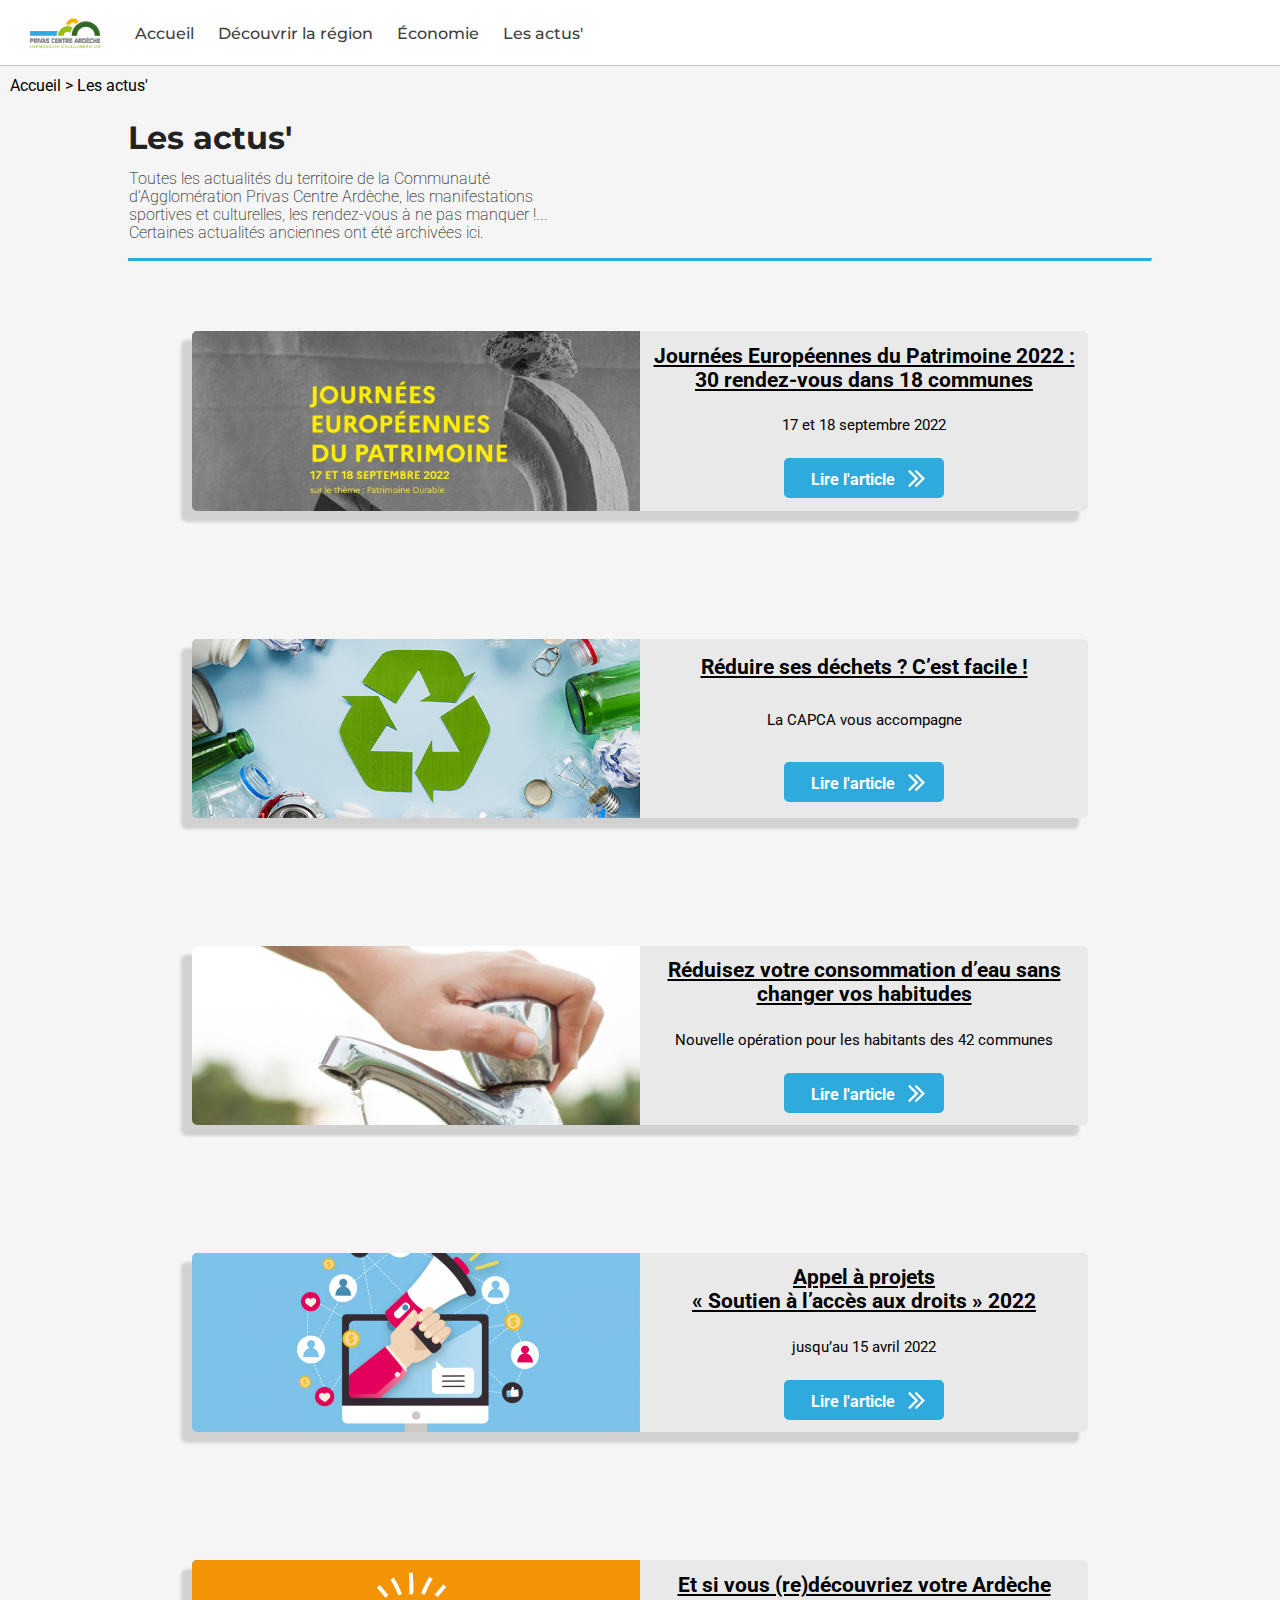
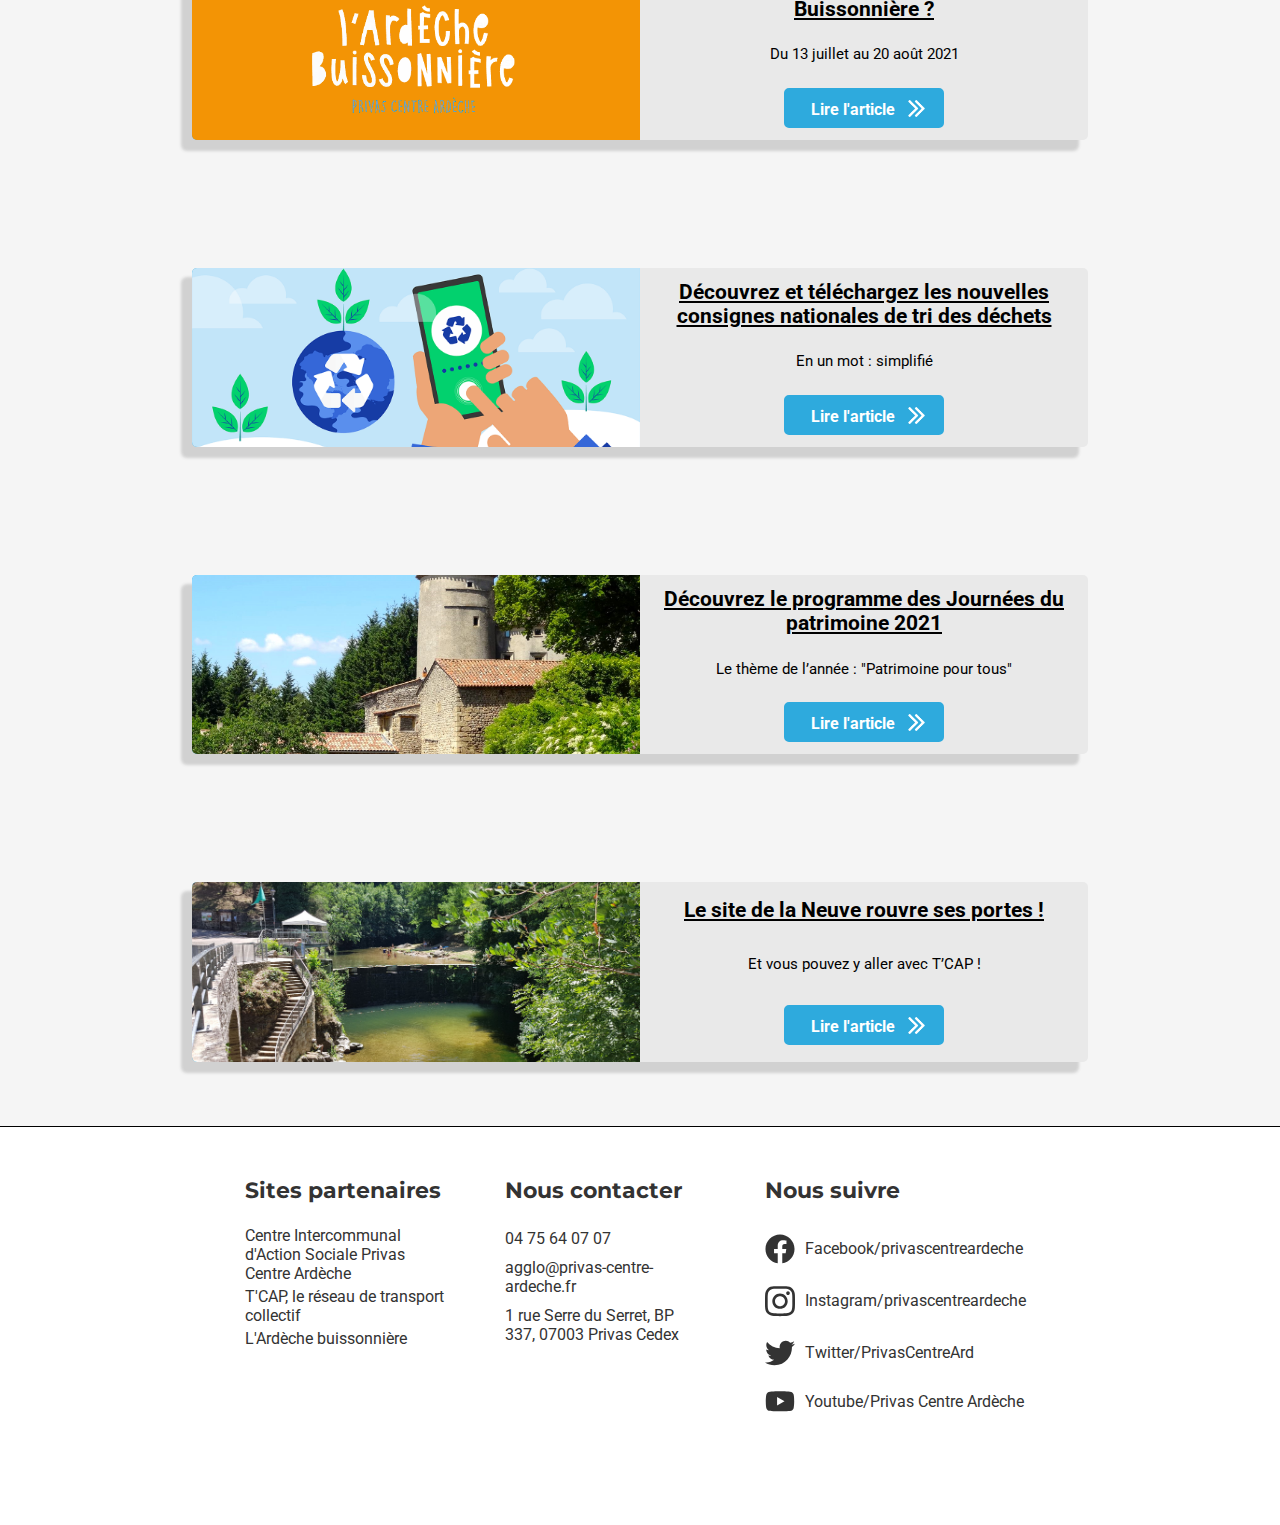
<file: pages/lesActus.html>
<!DOCTYPE html>
<html lang="fr">
<head>
    <meta charset="UTF-8">
    <meta http-equiv="X-UA-Compatible" content="IE=edge">
    <meta name="viewport" content="width=device-width, initial-scale=1.0">
    <link rel="icon" type="image/x-icon" href="../images/logo.jpg">
    <title>Privas Centre Ardèche</title>

    <script src="https://ajax.googleapis.com/ajax/libs/jquery/3.6.0/jquery.min.js"></script>

    <link rel="stylesheet" href="../styles/styleLesActus.css">
    <link rel="stylesheet" href="../styles/structure.css" />
    <link rel="preconnect" href="https://fonts.googleapis.com" />
    <link rel="preconnect" href="https://fonts.gstatic.com" crossorigin />

    <script src="../scripts/navbar.js"></script>
    <script src="../scripts/scriptLesActus.js"></script>
    <style>
        @import url('https://fonts.googleapis.com/css2?family=Roboto:ital,wght@0,400;1,500&display=swap');
    </style>
    <style>
        @import url('https://fonts.googleapis.com/css2?family=Montserrat:wght@600&display=swap');
    </style>

</head>

<body>

<div class="grille ">
    <!-- NAVBAR -->
    <nav id="c1">

        <a href="../index.html" class="nav-icon" aria-label="visit homepage" aria-current="page">
            <img src="../images/logo.jpg" alt="Logo_CA_Privas_Centre_Ardeche">
        </a>

        <div class="main-navlinks">
            <button class="hamburger" type="button" aria-label="Toggle navigation" aria-expanded="false">
                <span></span>
                <span></span>
                <span></span>
            </button>
            <div class="navlinks-container">
                <a href="../index.html">Accueil</a>
                <a href="decouvrir_region.html">Découvrir la région</a>
                <a href="economie.html">Économie</a>
                <a href="#">Les actus'</a>
            </div>
        </div>
    </nav>
    <!-- NAVBAR -->

    <!--<div class="bordureBasDroit"></div>-->

    <div class="corps" id="c2">
        <p class="arbo">
            <a href="../index.html">Accueil</a> &gt; <span class="selection">Les actus'</span>
        </p>

        <h2>Les actus'</h2>

        <h4>Toutes les actualités du territoire de la Communauté <br>d’Agglomération Privas Centre Ardèche, les manifestations<br> sportives et culturelles, les rendez-vous à ne pas manquer !...<br> Certaines actualités anciennes ont été archivées ici.</h4>

        <hr class="solid"> <br>

        <div class="article" id="a1">

            <div id="a1ImgContainer">
                <div id="a1ImgContent"></div>
            </div>

            <div class="ssArticle">
                <h1>Journées Européennes du Patrimoine 2022 : <br> 30 rendez-vous dans 18 communes</h1>

                <h3>17 et 18 septembre 2022</h3>

                <div class="lireLarticle1">
                    <p>Lire l'article</p>
                    <div class="chevron1"></div>
                </div>
            </div>

        </div>

        <div class="article" id="a2">

            <div id="a2ImgContainer">
                <div id="a2ImgContent"></div>
            </div>

            <div class="ssArticle">
                <h1>Réduire ses déchets ? C’est facile !</h1>

                <h3>La CAPCA vous accompagne</h3>

                <div class="lireLarticle2">
                    <p>Lire l'article</p>
                    <div class="chevron2"></div>
                </div>

            </div>

        </div>

        <div class="article" id="a3">

            <div id="a3ImgContainer">
                <div id="a3ImgContent"></div>
            </div>

            <div class="ssArticle">
                <h1>Réduisez votre consommation d’eau sans changer vos habitudes</h1>

                <h3>Nouvelle opération pour les habitants des 42 communes</h3>

                <div class="lireLarticle3">
                    <p>Lire l'article</p>
                    <div class="chevron3"></div>
                </div>

            </div>


        </div>

        <div class="article" id="a4">

            <div id="a4ImgContainer">
                <div id="a4ImgContent"></div>
            </div>

            <div class="ssArticle">
                <h1>Appel à projets <br> « Soutien à l’accès aux droits » 2022</h1>

                <h3>jusqu’au 15 avril 2022</h3>

                <div class="lireLarticle4">
                    <p>Lire l'article</p>
                    <div class="chevron4"></div>

                </div>

            </div>
        </div>

        <div class="article" id="a5">

            <div id="a5ImgContainer">
                <div id="a5ImgContent"></div>
            </div>

            <div class="ssArticle">
                <h1>Et si vous (re)découvriez votre Ardèche Buissonnière ?</h1>

                <h3>Du 13 juillet au 20 août 2021</h3>

                <div class="lireLarticle5">
                    <p>Lire l'article</p>
                    <div class="chevron5"></div>

                </div>

            </div>
        </div>

        <div class="article" id="a6">

            <div id="a6ImgContainer">
                <div id="a6ImgContent"></div>
            </div>

            <div class="ssArticle">
                <h1>Découvrez et téléchargez les nouvelles<br> consignes nationales de tri des déchets</h1>

                <h3>En un mot : simplifié</h3>

                <div class="lireLarticle6">
                    <p>Lire l'article</p>
                    <div class="chevron6"></div>

                </div>

            </div>
        </div>

        <div class="article" id="a7">

            <div id="a7ImgContainer">
                <div id="a7ImgContent"></div>
            </div>

            <div class="ssArticle">
                <h1>Découvrez le programme des Journées du patrimoine 2021</h1>

                <h3>Le thème de l’année : "Patrimoine pour tous"</h3>

                <div class="lireLarticle7">
                    <p>Lire l'article</p>
                    <div class="chevron7"></div>

                </div>

            </div>
        </div>

        <div class="article" id="a8">

            <div id="a8ImgContainer">
                <div id="a8ImgContent"></div>
            </div>

            <div class="ssArticle">
                <h1>Le site de la Neuve rouvre ses portes !</h1>

                <h3>Et vous pouvez y aller avec T’CAP !</h3>

                <div class="lireLarticle8">
                    <p>Lire l'article</p>
                    <div class="chevron8"></div>

                </div>

            </div>
        </div>


    </div>
    <!--FOOTER-->
    <footer id="c4">
        <div class="content-footer">
            <div class="bloc footer-services">
                <h3>Sites partenaires</h3>
                <ul class="services-list">
                    <li><a class="lienFOOT" href="https://www.privas-centre-ardeche.fr/Le-Centre-Intercommunal-d-Action">Centre Intercommunal d'Action Sociale Privas Centre Ardèche</a></li>
                    <li><a class="lienFOOT" href="https://www.t-cap.mobi/">T'CAP, le réseau de transport collectif</a></li>
                    <li><a class="lienFOOT" href="http://www.ardeche-buissonniere.fr/">L'Ardèche buissonnière</a></li>
                </ul>
            </div>

            <div class="bloc footer-contact">
                <h3>Nous contacter</h3>
                <p><a class="lienFOOT" href="tel:+33475640707">04 75 64 07 07</a></p>
                <p><a class="lienFOOT" href="mailto:agglo@privas-centre-ardeche.fr">agglo@privas-centre-ardeche.fr</a></p>
                <p><a class="lienFOOT" href="https://www.google.com/maps/search/1+rue+Serre+du+Serret,+BP+337,+07003+Privas+Cedex/@44.7340613,4.6002361,19z">1 rue Serre du Serret, BP 337, 07003 Privas Cedex</a></p>
            </div>

            <div class="bloc footer-medias">
                <h3>Nous suivre</h3>
                <ul class="media-list">
                    <li>
                        <a href="https://www.facebook.com/privascentreardeche">
                            <svg
                                    aria-hidden="true"
                                    focusable="false"
                                    data-prefix="fab"
                                    data-icon="facebook"
                                    class="svg-inline--fa fa-facebook fa-w-16"
                                    role="img"
                                    xmlns="http://www.w3.org/2000/svg"
                                    viewBox="0 0 512 512"
                            >
                                <path
                                        fill="currentColor"
                                        d="M504 256C504 119 393 8 256 8S8 119 8 256c0 123.78 90.69 226.38 209.25 245V327.69h-63V256h63v-54.64c0-62.15 37-96.48 93.67-96.48 27.14 0 55.52 4.84 55.52 4.84v61h-31.28c-30.8 0-40.41 19.12-40.41 38.73V256h68.78l-11 71.69h-57.78V501C413.31 482.38 504 379.78 504 256z"
                                ></path>
                            </svg>
                            Facebook/privascentreardeche</a
                        >
                    </li>
                    <li>
                        <a >
                            <svg
                                    aria-hidden="true"
                                    focusable="false"
                                    data-prefix="fab"
                                    data-icon="instagram"
                                    class="svg-inline--fa fa-instagram fa-w-14"
                                    role="img"
                                    xmlns="http://www.w3.org/2000/svg"
                                    viewBox="0 0 448 512"
                            >
                                <path
                                        fill="currentColor"
                                        d="M224.1 141c-63.6 0-114.9 51.3-114.9 114.9s51.3 114.9 114.9 114.9S339 319.5 339 255.9 287.7 141 224.1 141zm0 189.6c-41.1 0-74.7-33.5-74.7-74.7s33.5-74.7 74.7-74.7 74.7 33.5 74.7 74.7-33.6 74.7-74.7 74.7zm146.4-194.3c0 14.9-12 26.8-26.8 26.8-14.9 0-26.8-12-26.8-26.8s12-26.8 26.8-26.8 26.8 12 26.8 26.8zm76.1 27.2c-1.7-35.9-9.9-67.7-36.2-93.9-26.2-26.2-58-34.4-93.9-36.2-37-2.1-147.9-2.1-184.9 0-35.8 1.7-67.6 9.9-93.9 36.1s-34.4 58-36.2 93.9c-2.1 37-2.1 147.9 0 184.9 1.7 35.9 9.9 67.7 36.2 93.9s58 34.4 93.9 36.2c37 2.1 147.9 2.1 184.9 0 35.9-1.7 67.7-9.9 93.9-36.2 26.2-26.2 34.4-58 36.2-93.9 2.1-37 2.1-147.8 0-184.8zM398.8 388c-7.8 19.6-22.9 34.7-42.6 42.6-29.5 11.7-99.5 9-132.1 9s-102.7 2.6-132.1-9c-19.6-7.8-34.7-22.9-42.6-42.6-11.7-29.5-9-99.5-9-132.1s-2.6-102.7 9-132.1c7.8-19.6 22.9-34.7 42.6-42.6 29.5-11.7 99.5-9 132.1-9s102.7-2.6 132.1 9c19.6 7.8 34.7 22.9 42.6 42.6 11.7 29.5 9 99.5 9 132.1s2.7 102.7-9 132.1z"
                                ></path>
                            </svg>
                            Instagram/privascentreardeche</a
                        >
                    </li>
                    <li>
                        <a href="https://twitter.com/PrivasCentreArd">
                            <svg
                                    aria-hidden="true"
                                    focusable="false"
                                    data-prefix="fab"
                                    data-icon="twitter"
                                    class="svg-inline--fa fa-twitter fa-w-16"
                                    role="img"
                                    xmlns="http://www.w3.org/2000/svg"
                                    viewBox="0 0 512 512"
                            >
                                <path
                                        fill="currentColor"
                                        d="M459.37 151.716c.325 4.548.325 9.097.325 13.645 0 138.72-105.583 298.558-298.558 298.558-59.452 0-114.68-17.219-161.137-47.106 8.447.974 16.568 1.299 25.34 1.299 49.055 0 94.213-16.568 130.274-44.832-46.132-.975-84.792-31.188-98.112-72.772 6.498.974 12.995 1.624 19.818 1.624 9.421 0 18.843-1.3 27.614-3.573-48.081-9.747-84.143-51.98-84.143-102.985v-1.299c13.969 7.797 30.214 12.67 47.431 13.319-28.264-18.843-46.781-51.005-46.781-87.391 0-19.492 5.197-37.36 14.294-52.954 51.655 63.675 129.3 105.258 216.365 109.807-1.624-7.797-2.599-15.918-2.599-24.04 0-57.828 46.782-104.934 104.934-104.934 30.213 0 57.502 12.67 76.67 33.137 23.715-4.548 46.456-13.32 66.599-25.34-7.798 24.366-24.366 44.833-46.132 57.827 21.117-2.273 41.584-8.122 60.426-16.243-14.292 20.791-32.161 39.308-52.628 54.253z"
                                ></path>
                            </svg>
                            Twitter/PrivasCentreArd</a
                        >
                    </li>
                    <li>
                        <a href="https://www.youtube.com/channel/UCf7tfB26M5LKq0mfJE2512g">
                            <svg
                                    aria-hidden="true"
                                    focusable="false"
                                    data-prefix="fab"
                                    data-icon="youtube"
                                    class="svg-inline--fa fa-youtube fa-w-18"
                                    role="img"
                                    xmlns="http://www.w3.org/2000/svg"
                                    viewBox="0 0 576 512"
                            >
                                <path
                                        fill="currentColor"
                                        d="M549.655 124.083c-6.281-23.65-24.787-42.276-48.284-48.597C458.781 64 288 64 288 64S117.22 64 74.629 75.486c-23.497 6.322-42.003 24.947-48.284 48.597-11.412 42.867-11.412 132.305-11.412 132.305s0 89.438 11.412 132.305c6.281 23.65 24.787 41.5 48.284 47.821C117.22 448 288 448 288 448s170.78 0 213.371-11.486c23.497-6.321 42.003-24.171 48.284-47.821 11.412-42.867 11.412-132.305 11.412-132.305s0-89.438-11.412-132.305zm-317.51 213.508V175.185l142.739 81.205-142.739 81.201z"
                                ></path>
                            </svg>
                            Youtube/Privas Centre Ardèche</a
                        >
                    </li>
                </ul>
            </div>
        </div>
    </footer>
</div>

</div>

</body>
</html>
</file>
<file: styles/styleAccueil.css>
/*html, body {
    margin: 0;
    height: 100%;
    width: 100%;
}*/

html, body, .corps, .grille {
    scroll-behavior: smooth;
}

body {
    width: 100%;
    margin: auto;
    padding: 0;
    background-color: whitesmoke;
}

.corps {
    background-color: whitesmoke;
    display: flex;
    justify-content: space-around;
    align-items: center;
    flex-direction: column;
}

/*
.corps:hover #a1, #a2, #a3, #a4,
.corps:focus #a1, #a2, #a3, #a4 {
  transform: scale(1.2);
}*/

.grille {
    display: grid;
    grid-template-rows: 0fr 94vh 10fr 4fr;
}

#c1 {
    position: sticky;
    grid-column: 1/-1;
    top: 0;
    align-self: start;
    opacity: 1;
}

#c2 {
    grid-column: 1/-1;
    background-image: url('../images/privas-ardeche2.jpg');
    background-size: cover;
    background-repeat: no-repeat;
    display: flex;
    flex-direction: column;
    justify-content: center;
    align-items: center;
}

.flecheScroll {
    background-image: url("../images/flècheScroll.png");
    background-size: cover;
    background-repeat: no-repeat;
    height: 95px;
    width: 59px;
    margin-bottom: 15px;
    cursor: pointer;
}


#a1 {
    background-image: url("../images/decouvrir_region/kanoe.jpg");
    background-size: cover;
    background-repeat: no-repeat;
    background-position: center;


}

#a2 {
    background-image: url("../images/economie.jpg");
    background-size: cover;
    background-repeat: no-repeat;
    background-position: center;


}

#a3 {
    background-image: url("../images/actus.png");
    background-size: cover;
    background-repeat: no-repeat;
    background-position: center;
}

#a4 {
    background-image: url("../images/handicap.jpeg");
    background-size: cover;
    background-repeat: no-repeat;
    background-position: center;

}

#title {
    width: 640px;
    margin: auto 0;
    text-align: center;
    padding: 20px;
    background-color: rgba(255, 250, 240, 0.5);
    border-radius: 10px;
}

h1 {
    color: #2a2a2a;
    font-family: 'Figtree', sans-serif;
    font-size: 50px;
    /*-webkit-text-stroke: 1px #FFF;*/
    animation: fadeIn 2s;
}

@keyframes fadeIn {
    0% {
        opacity: 0;
    }
    100% {
        opacity: 1;
    }
}


#c3 {
    margin-top: 100px;
    display: grid;
    flex-direction: row;
    grid-template-rows: 1fr 1fr;
    grid-template-columns:1fr 4fr 4fr 1fr;
    background-color: whitesmoke;
}

#a1, #a2, #a3, #a4 {
    z-index: 1;
    position: relative;
    border-radius: 0 5px 5px 5px;
    cursor: pointer;
    /*margin-top: 80px;*/
}


#b1, #b2, #b3, #b4 {
    position: absolute;
    font-size: 27px;
    font-family: 'Montserrat', sans-serif;
    top: -41px;
    left: 0;
    z-index: 2;
    background-color: #92d7ffa8;
    border-radius: 5px 5px 0 0;
}

#b1 > p, #b2 > p, #b3 > p, #b4 > p {
    padding: 4px;
}


#a1 {
    grid-row-start: 1;
    grid-column-start: 2;
}

#a2 {
    grid-row-start: 1;
    grid-column-start: 3;
}

#a3 {
    grid-row-start: 2;
    grid-column-start: 2;
}

#a4 {
    grid-row-start: 2;
    grid-column-start: 3;
}

.article {
    background-color: grey;
    height: 80%;
    width: 90%;
    text-align: center;
    margin: auto;
}


/* width */
::-webkit-scrollbar {
    width: 10px;
}

/* Track */
::-webkit-scrollbar-track {
    background: #f1f1f1;
}

/* Handle */
::-webkit-scrollbar-thumb {
    background: #888;
}

/* Handle on hover */
::-webkit-scrollbar-thumb:hover {
    background: #555;
}

@media (max-width: 1280px) {
    .grille {
        display: grid;
        grid-template-rows: 0fr 94vh 16fr 7fr;
    }

    #c3 {
        display: grid;
        flex-direction: column;
        grid-template-rows: 1fr 1fr 1fr 1fr;
        grid-template-columns:4fr;
        margin-top: 70px;
    }

    .article {
        height: 65%;
        width: 70%;
        margin-bottom: 7%;
    }

    #a1 {
        grid-row-start: 1;
        grid-column-start: 1;

    }

    #a2 {
        grid-row-start: 2;
        grid-column-start: 1;
    }

    #a3 {
        grid-row-start: 3;
        grid-column-start: 1;
    }

    #a4 {
        grid-row-start: 4;
        grid-column-start: 1;
    }


    #c2 > h1 {
        font-size: 40px;
        -webkit-text-stroke: 1px #FFF;
    }

}

@media (max-width: 800px) {
    .grille {
        grid-template-rows: 0fr 93vh 12fr 7fr;
    }

    .flecheScroll {
        position: absolute;
        top: 820px;
        left: 46%;
    }

    .article {
        margin-bottom: 70px;
        height: 75%;
    }

    #c3 {
        margin-top: 80px;
    }

    #a4 {
        z-index: 1;
        position: relative;
        background-size: 200% 100%;
        border-radius: 5px;
    }

    #a3 {
        background-size: 100% 140%;
    }

    #b1, #b2, #b3, #b4 {
        position: absolute;
        font-size: 20px;
        top: -28px;
        left: 0px;
        z-index: 2;
    }

    #b1 > p, #b2 > p, #b3 > p, #b4 > p {
        padding: 2px;
    }

    #title {
        width: 370px;
        padding: 10px;
        margin: 10px;
    }

    h1 {
        font-size: 30px;
    }

}

@media (max-width: 800px) {
    .flecheScroll {
        display: none;
    }
}

@media (max-width: 500px) {
    .grille {
        grid-template-rows: 0fr 94vh 12fr 7fr;
    }
}
</file>
<file: styles/structure.css>
*,
::before,
::after {
    box-sizing: border-box;
    margin: 0;
    padding: 0;
}

nav, footer {
    font-family: Montserrat, Helvetica, sans-serif;
    background: #f4f4f4;
}


nav {
    position: -webkit-sticky;
    position: sticky;
    top: 0;
    width: 100%;
    display: flex;
    align-items: center;
    padding: 15px 25px;
    background: #ffffff;
    box-shadow: inset 0 -1px 0 #c5c5c6;
    z-index: 50;
}

.nav-icon {
    display: flex;
    align-items: center;
    text-decoration: none;
    margin-right: 20px;
}

.nav-icon img {
    width: 80px;
}

.hamburger {
    display: none;
}

.navlinks-container a {
    margin: 0 10px;
    font-size: 16px;
    font-weight: 500;
    text-decoration: none;
    color: #414141;
    display: inline-block;
    position: relative;
}

.navlinks-container a::after {
    content: "";
    display: block;
    position: absolute;
    bottom: -3px;
    width: 100%;
    height: 1px;
    transform: scaleX(0);
    transform-origin: left;
    background: #333;
    transition: transform 0.3s ease-out;
}

.navlinks-container a:hover::after {
    transform: scaleX(1)
}


/* footer */
#c4 {
    grid-column: 1/-1;
    display: flex;
    flex-direction: row;
    justify-content: space-around;
}

.lienFOOT {
    text-decoration: none;
    color: #333;
}

.lienFOOT:focus {
    border-bottom: 1px solid;
}

.lienFOOT:hover {
    border-bottom: 1px solid;
}

footer {
    flex-shrink: 0;
    border-top: 1px solid #000;
    width: 100%;
    background: #fff;
    color: #333;
}

.content-footer {
    max-width: 1000px;
    margin: 0 auto;
    display: flex;
    justify-content: center;
    align-items: flex-start;
    font-size: 16px;
    padding: 50px 0 100px;
}

.bloc {
    flex-basis: 20%;
    margin: 0 30px;
}

/* contact */
.footer-contact h3,
.footer-services h3,
.footer-medias h3 {
    font-size: 22px;
    padding-bottom: 20px;
    font-family: 'Montserrat', sans-serif;
}

.footer-contact p {
    padding: 5px 0;
    font-family: 'Roboto', sans-serif;
}

/* Services */


.services-list,
.media-list {
    list-style-type: none;
}

.services-list li {
    padding: 2px 0;
}

.services-list a {
    font-family: 'Roboto', sans-serif;
    text-decoration: none;
    color: #333;
}

.services-list a:hover {
    color: rgb(3, 3, 3);
}


/* Medias */

.media-list {
    position: relative;
    right: 10px;
}

.media-list svg {
    width: 30px;
    margin: 10px 10px;
}

.media-list a {
    font-family: 'Roboto', sans-serif;
    text-decoration: none;
    color: #333;
    display: flex;
    align-items: center;
    font-size: 16px;
}

/* footer */


@media (max-width: 900px) {
    nav {
        padding: 15px 20px;
    }

    .nav-icon {
        order: 2;
        margin: 0 auto;
    }

    .nav-icon span {
        font-size: 22px;
    }

    .main-navlinks {
        order: 1;
    }

    /* Hamburger */
    .hamburger {
        width: 20px;
        height: 20px;
        cursor: pointer;
        border: none;
        display: flex;
        background: #fafafa;
        align-items: center;
        position: relative;
    }

    .hamburger span {
        display: block;
        width: 100%;
        height: 2px;
        background: #333;
        position: absolute;
        pointer-events: none;
        transition: opacity 0.3s 0.15s ease-out;
    }

    .hamburger span:nth-child(1),
    .hamburger span:nth-child(3) {
        transition: transform 0.3s ease-out;
    }

    .hamburger span:nth-child(1) {
        transform: translateY(7px);
    }

    .hamburger span:nth-child(3) {
        transform: translateY(-7px);
    }

    .hamburger.open span:nth-child(1) {
        transform: translate(0) rotate(135deg);
    }

    .hamburger.open span:nth-child(2) {
        opacity: 0;
        transition: opacity 0s ease-out;
    }

    .hamburger.open span:nth-child(3) {
        transform: translate(0) rotate(-135deg);
    }

    .navlinks-container {
        display: flex;
        flex-direction: column;
        align-items: flex-start;
        position: absolute;
        background: #fafafa;
        top: 100%;
        left: 0;
        height: 100vh;
        padding: 15px 50px 15px 20px;
        border-right: 1px solid #c5c5c4;
        transform: translate(-100%);
    }

    .open {
        transform: translate(0%);
    }

    .navlinks-container a {
        font-size: 18px;
        margin: 10px 0
    }

}

@media (max-width: 500px) {
    .nav-icon img {
        width: 60px;
    }

}

/* footer */
@media (max-width: 1000px) {

    .content-footer {
        max-width: 100%;
        flex-direction: column;
    }

    .bloc {
        flex-basis: auto;
        margin: 20px 20px;
    }


}


@media (max-width: 600px) {
    .content-footer {
        justify-content: center;
        padding-top: 30px;
    }

    .bloc {
        flex-basis: 70%;
        /* margin: 10px; */
    }

    .footer-contact h3,
    .footer-services h3,
    .footer-medias h3 {
        padding-bottom: 5px;
    }

    .media-list svg {
        width: 20px;
    }
}
</file>
<file: styles/style_decouvrir_region.css>
.arbo {
    padding: 10px;
    display: block;
    width: 100%;
    text-align: left;
    font-family: 'Roboto', sans-serif;
    position: absolute;
    left: 0;
    top: 63px;
}

.arbo a {
    text-decoration: none;
    color: rgb(0, 0, 0);
}

hr.solid {
    border-top: 3px solid #2eaadd;
    width: 80%;
    margin-top: 15px;
    margin-bottom: 20px;
}

#titreTab {
    font-family: 'Montserrat', sans-serif;
}

th {
    background-color: rgb(179, 179, 179);
    font-family: 'Montserrat', sans-serif;
}

td {
    font-family: 'Roboto', sans-serif;
}

tr:nth-child(even) {
    background-color: rgb(179, 179, 179);
}

tr:nth-child(odd) {
    background-color: white;
}

button:hover {
    background-color: rgb(113, 201, 236);
    transition: all 0.4s;
    color: white;
    font-weight: bold;
}

#d1 a:link {
    color: #000000;
}


#d1 a:visited {
    color: #000000;
}


#d1 a:focus {
    border-bottom: 1px solid;
    background: #808080;
}

#d1 a:hover {
    border-bottom: 1px solid;
    background: #808080;
}

#d1 a:active {
    background: #c5c5c5;
    color: #808080;
}

button {
    background-color: white;
    border-radius: 3px;
    border: 1px solid black;
    color: black;
    width: 60px;
    transition: all 0.5s;
    cursor: pointer;
}

button span {
    cursor: pointer;
    display: inline-block;
    position: relative;
    transition: 0.5s;
}

button span:after {
    content: "\00bb";
    position: absolute;
    opacity: 0;
    top: 0;
    right: -20px;
    transition: 0.5s;
}

*,
::before,
::after {
    box-sizing: border-box;
    margin: 0;
    padding: 0;
}

body {
    width: 100%;
    margin: auto;
    padding: 0;
    background-color: whitesmoke;
}

#c5 {
    display: flex;
    justify-content: center;
}

#d1 {
    padding-left: 10px;
    padding-right: 10px;
    display: flex;
    flex-direction: column;
    justify-content: center;
}

#but {
    display: flex;
    flex-direction: row;
    justify-content: center;
}

#but > button {
    width: 80px;
    height: 50px;

}

#c2 {
    display: flex;
    align-items: center;
    flex-direction: column;
}

#droit, #gauche {
    margin-top: 280px;
    z-index: 10;
    width: 80px;
    height: auto;
}

#gauche {
    transform: rotate(180deg);
    position: absolute;
    top: 0;
    left: 0;
}

#droit:hover, #gauche:hover {
    cursor: grab;
}

#droit {
    position: absolute;
    top: 0;
    right: 0;
}

#carroussel {
    display: flex;
    flex-direction: row;
    position: relative;
    height: 600px;
    width: 800px;
    overflow: hidden;
}

#fig1, #fig2, #fig3, #fig4 {
    width: 800px;
    height: 600px;
    position: relative;
}


caption {
    font-size: 1.875em;
    color: #000000;
}

thead th:nth-child(2) {
    text-align: center;
}

h5 {
    align-self: flex-start;
    color: rgb(34, 34, 34);
    font-family: 'Montserrat', sans-serif;
    font-size: 35px;
    margin-left: 10%;
    margin-top: 4%;
}

p {
    font-family: 'Roboto', sans-serif;
}

#text1, #text2, #text3, #text4 {
    position: absolute;
    bottom: 0;
    right: 20px;
    font-size: 2em;
    color: rgb(255, 255, 255);
    text-shadow: 0.1em 0.1em 0.05em #333;
    background-color: rgba(255, 0, 0, 0);
}

#imgCARR {
    display: flex;
    flex-direction: row;
    width: 5600px;
    height: 1000px;
}

.grille {
    grid-gap: 25px;
    display: grid;
    grid-template-rows: 0fr 1fr 1fr 0.4fr 0fr;
}

#c1 {
    position: sticky;
    top: 0;
    align-self: start;
    opacity: 1;
}

#c3 {
    display: grid;
    flex-direction: row;
    grid-template-rows: 0.1fr 0.6fr 0.4fr;
    grid-template-columns:2fr 3.5fr 3.5fr 2fr;
}

#intro {
    text-align: center;
    background-color: #e9e9e9;
    padding: 5px;
    font-size: 20px;
    margin: auto 15%;
    grid-row-start: 1;
    grid-column-end: 4;
    grid-column-start: 2;
}

#a1, #a2, #a3, #a4 {
    z-index: 1;
    position: relative;
    border-radius: 5px;
    cursor: pointer;
    /*transition: all .5s;*/
}

#b1, #b2, #b3, #b4 {
    font-size: 30px;
    text-align: left;
    z-index: 2;
}


#b1 > p, #b2 > p, #b3 > p, #b4 > p {
    padding: 4px;
}

.contenu {
    margin-left: 5px;
    margin-right: 5px;
    margin-top: 10%;
    font-size: 20px;
    text-align: left;
}

#a1 {
    grid-row-start: 2;
    grid-column-start: 2;
}

#a2 {
    grid-row-start: 2;
    grid-column-start: 3;
}

#a3 {
    grid-row-start: 3;
    grid-column-start: 2;
}

#a4 {
    grid-row-start: 3;
    grid-column-start: 3;
}

.article {
    height: 80%;
    width: 90%;
    text-align: center;
    margin: auto;
    padding: 5px;
}

@media (max-width: 1280px) {
    .grille {
        grid-template-rows: 0fr 0.3fr 0.3fr 0.1fr 0fr;
    }

    #c3 {
        display: grid;
        flex-direction: column;
        grid-template-rows: 0.1fr 0.2fr 0.3fr 0.2fr 0.2fr;
        grid-template-columns:2fr 4fr 2fr;
    }

    #intro {
        text-align: center;
        font-size: 18px;
        grid-row-start: 1;
        grid-column-start: 2;
        grid-column-end: 2;
    }

    #a1 {
        grid-row-start: 2;
        grid-column-start: 2;

    }

    #a2 {
        grid-row-start: 3;
        grid-column-start: 2;
    }

    #a3 {
        grid-row-start: 4;
        grid-column-start: 2;
    }

    #a4 {
        grid-row-start: 5;
        grid-column-start: 2;
    }

    #c2 > h1 {
        font-size: 40px;
        -webkit-text-stroke: 1px #FFF;
    }
}

@media (max-width: 1000px) or (max-height: 600px) {
    .grille {
        grid-gap: 25px;
        display: grid;
        grid-template-rows: 0fr 0.3fr 2fr 0.7fr 0fr;
    }

    #carroussel {
        height: 333px;
        width: 500px;
    }

    #fig1, #fig2, #fig3, #fig4 {
        width: 500px;
        height: 333px;
        position: relative;
    }

    #droit, #gauche {
        margin-top: 120px;
        z-index: 10;
        width: 80px;
        height: auto;
    }

    #text1, #text2, #text3, #text4 {
        position: absolute;
        bottom: 0;
        right: 3px;
        font-size: 1.5em;
    }

    #imgCARR {
        width: 2000px;
        height: 333px;
    }

    #img1, #img2, #img3, #img4 {
        height: 333px;
        width: 500px;
    }

    #c3 {
        grid-template-rows: 0.3fr 1.5fr 2fr 1fr 1.1fr;
        grid-template-columns:2fr 7fr 2fr;
    }
}

@media (max-width: 500px) {
    .grille {
        grid-gap: 25px;
        display: grid;
        grid-template-rows: 0fr 0.15fr 0.15fr 0.05fr 0fr;
    }

    hr.solid {
        margin-left: 0;
        width: 90%;
    }

    #b1, #b2, #b3, #b4 {
        font-size: 20px;
    }

    .contenu {
        margin-top: 5%;
    }

    #c3 {
        grid-template-rows: 0.4fr 2fr 2.7fr 1.2fr 1.6fr;
        grid-template-columns:1fr 9fr 1fr;
    }

    #carroussel {
        height: 200px;
        width: 300px;
    }

    #fig1, #fig2, #fig3, #fig4 {
        width: 300px;
        height: 200px;
        position: relative;
    }

    #droit, #gauche {
        margin-top: 70px;
        z-index: 10;
        width: 40px;
        height: auto;
    }

    #text1 {
        position: absolute;
        bottom: 0;
        right: 3px;
        font-size: 0.9em;
    }

    #text2, #text3, #text4 {
        position: absolute;
        bottom: 0;
        right: 3px;
        font-size: 1em;
    }

    #imgCARR {
        width: 1200px;
        height: 200px;
    }

    #img1, #img2, #img3, #img4 {
        height: 200px;
        width: 300px;
    }
}
</file>
<file: styles/styleEconomie.css>
body {
    background-color: rgb(255, 255, 255);
    width: 100%;
    margin: auto;
    padding: 0;
}

.corps {
    background-color: whitesmoke;
}

.titreE {
    margin-left: 10%;
}

h2 {
    align-self: flex-start;
    color: rgb(34, 34, 34);
    font-family: 'Montserrat', sans-serif;
    font-size: 35px;
    margin-left: 10%;
    margin-top: 2.5%;
}

hr.solid {
    border-top: 3px solid #2eaadd;
    margin-top: 1%;
    margin-left: 10%;
    width: 80%;
}

.arbo {
    padding: 10px;
    display: block;
    width: 100%;
    text-align: left;
    font-family: 'Roboto', sans-serif;
}

.arbo a {
    text-decoration: none;
    color: rgb(0, 0, 0);
}

.iframe_container {
    margin: 3% 3% 3% 25%;
    width: 50%;
    position: relative;
}

.iframe_container::after {
    content: "";
    display: block;
    width: 100%;
    padding-bottom: calc(315 / 560 * 100%);
}

iframe {
    position: absolute;
    width: 100%;
    height: 100%;
    top: 0;
    left: 0;
}

h3 {
    font-size: 17px;
    color: rgb(34, 34, 34);
    font-family: 'Montserrat', sans-serif;
}

#gr {
    font-weight: bold;
    color: rgb(34, 34, 34);
}

.show {
    padding: 5px;
    color: rgb(34, 34, 34);
    font-family: 'Roboto', sans-serif;
    font-size: 15px;
    border: 1px solid rgb(34, 34, 34);
    border-radius: 20px;
    text-decoration: none;
}

.showParent {
    margin-top: 20px;
    width: 90px;
}

.article {
    width: 60%;
    margin-left: 20%;
    text-align: justify;
    font-family: 'Roboto', sans-serif;
}

.boxes_container {
    width: 60%;
    margin: 0 auto;
    padding: 3% 0;
    display: flex;
    flex-direction: row;
}

.box {
    width: 50%;
    padding: 30px;
    color: #333;
    font-family: 'Roboto', sans-serif;
}

.flex-container {
    margin-bottom: 15px;
    display: flex;
    flex-direction: row;
    align-items: center;
}

.box img {
    width: 50px;
    height: 50px;
    border-radius: 50%;
    margin-right: 10px;
}

.box h4 {
    font-size: 22px;
}

.box p {
    text-align: justify;
}

@media (max-width: 1280px) {
    .iframe_container {
        margin-left: 15%;
        width: 70%;
    }

    .article {
        width: 80%;
        margin-left: 10%;
    }

    .boxes_container {
        width: 80%;
    }
}

@media (max-width: 800px) {
    .titreE {
        margin-left: 5%;
    }

    .iframe_container {
        margin-left: 5%;
        width: 90%;
    }

    .article {
        width: 90%;
        margin: auto;
    }

    hr.solid {
        margin-left: 5%;
        width: 90%;
    }

    h2 {
        margin-left: 5%;
    }

    .boxes_container {
        width: 90%;
        flex-direction: column;
    }

    .box {
        width: 100%;
        display: flex;
        flex-wrap: wrap;
        padding: 0 0 30px;
    }

    .box p {
        width: 100%;
        margin: auto;
    }
}
</file>
<file: styles/styleLesActus.css>
body
{
    width: 100%;
    margin: auto;
    padding: 0;
}

.corps{
    background-color: whitesmoke;
    display: flex;
    align-items: center;
    flex-direction:column;


}

.grille{
    display: grid;
    grid-template-rows: 0fr 39fr 4fr;
}

#c1{
    position: sticky;
    grid-column: 1/-1;
    top: 0;
    align-self: start;
}

.arbo{
    padding: 10px;
    display: block;
    width: 100%;
    text-align: left;
    font-family: 'Roboto', sans-serif;
    cursor: default;
}

.arbo a{
    text-decoration: none;
    color: rgb(0, 0, 0);

}

.arbo a:hover{
    text-decoration: underline;
}

h2{
    align-self: flex-start;
    color: rgb(34, 34, 34);
    font-family: 'Montserrat', sans-serif;
    font-size: 35px;
    margin-left: 10%;
    margin-top: 1%;
    cursor: default;
}

h4{
    align-self: flex-start;
    color: rgb(34, 34, 34);
    font-family: 'Roboto', sans-serif;
    font-size: 16px;
    margin-left: 10.1%;
    margin-top: 1%;
    cursor: default;
    font-weight: 200;
}

hr.solid {
    border-top: 3px solid #2eaadd;
    width: 80%;
    margin-top: 1.3%;
}

.article{
    display: flex;
    flex-direction: row;
    background-color: #e9e9e9;
    height: 9.5%;
    width: 65%;
    margin-top: 4%;
    margin-bottom: 4%;
    border-radius: 5px;
    cursor: default;
    box-shadow: -10px 10px 3px 1px #d1d1d1;
    transition: all 0.7s;
}

.article:hover{
    box-shadow: -10px 10px 3px 1px #abbdd3;
    transition: all 0.7s;
}


#a1{
    margin-top: 4%;
}

.ssArticle{
    display: flex;
    flex-direction: column;
    justify-content: space-around;
    width: 50%;
}

.article h1, h3, p{
    font-family: 'Roboto', sans-serif;
}

.ssArticle h1{
    font-size: 29px;
    align-self: center;
    text-align: center;
    text-decoration: underline;
}

.ssArticle > h3{
    font-size: 20px;
    align-self: center;
    text-align: center;
    font-weight: normal;
}

.lireLarticle1, .lireLarticle2, .lireLarticle3, .lireLarticle4, .lireLarticle5, .lireLarticle6, .lireLarticle7, .lireLarticle8{
    display: flex;
    flex-direction: row;
    align-self: center;
    border-radius: 5px;
    width: 10em;
    height: 2.5em;
    background: #2eaadd;
    border: 2px solid #2eaadd;
    color: #fff;
    transition: all 0.3s;
    cursor: pointer;

}

.lireLarticle1:hover, .lireLarticle2:hover, .lireLarticle3:hover, .lireLarticle4:hover, .lireLarticle5:hover, .lireLarticle6:hover, .lireLarticle7:hover,.lireLarticle8:hover{
    background-color: whitesmoke;
    color: #2eaadd;;
}

.lireLarticle1 p, .lireLarticle2 p, .lireLarticle3 p, .lireLarticle4 p, .lireLarticle5 p, .lireLarticle6 p, .lireLarticle7 p, .lireLarticle8 p{
    padding: 10px 10px 10px 25px;
    font-weight: bold;
}

.chevron1, .chevron2, .chevron3, .chevron4, .chevron5, .chevron6, .chevron7, .chevron8{
    background-image: url("../images/les_actus/chevronBlanc.png");
    background-size: cover;
    width: 17px;
    height: 17px;
    margin: 10px 0 10px 2.5px;
}

#a1ImgContainer {
    width: 50%;
    height: 100%;
    border-radius: 5px 0 0 5px;
    overflow: hidden;
    background-color: #2eaadd;
}

#a1ImgContent{
    width: 100%;
    height: 100%;
    background-image: url("../images/les_actus/journee-europeennes-patrimoine.png");
    background-position: center;
    background-size: cover;
    transition: transform ease 0.45s;
}

/*
#a1ImgContent:hover{
    transform: scale(1.2);
}*/


#a2ImgContainer {
    width: 50%;
    height: 100%;
    border-radius: 5px 0 0 5px;
    overflow: hidden;
    background-color: #2eaadd;
}

#a2ImgContent{
    width: 100%;
    height: 100%;
    background-image: url("../images/les_actus/recyclage.png");
    background-position: center;
    background-size: cover;
    transition: transform ease 0.45s;
}

/* #a2ImgContent:hover {
    transform: scale(1.2);
} */


#a3ImgContainer {
    width: 50%;
    height: 100%;
    border-radius: 5px 0 0 5px;
    overflow: hidden;
    background-color: #2eaadd;
}

#a3ImgContent{
    width: 100%;
    height: 100%;
    background-image: url("../images/les_actus/reduire-sa-consommation-eau.png");
    background-position: center;
    background-size: cover;
    transition: transform ease 0.45s;
}

/* #a3ImgContent:hover {
    transform: scale(1.2);
} */


#a4ImgContainer {
    width: 50%;
    height: 100%;
    border-radius: 5px 0 0 5px;
    overflow: hidden;
    background-color: #2eaadd;
}

#a4ImgContent{
    width: 100%;
    height: 100%;
    background-image: url("../images/les_actus/appel-a-projet.png");
    background-position: center;
    background-size: cover;
    transition: transform ease 0.45s;
}

/* #a4ImgContent:hover {
    transform: scale(1.2);
} */

#a5ImgContainer {
    width: 50%;
    height: 100%;
    border-radius: 5px 0 0 5px;
    overflow: hidden;
    background-color: #2eaadd;
}

#a5ImgContent{
    width: 100%;
    height: 100%;
    background-image: url("../images/les_actus/ardecheB.png");
    background-position: center;
    background-size: cover;
    transition: transform ease 0.45s;
}

/* #a5ImgContent:hover {
    transform: scale(1.2);
} */

#a6ImgContainer {
    width: 50%;
    height: 100%;
    border-radius: 5px 0 0 5px;
    overflow: hidden;
    background-color: #2eaadd;
}

#a6ImgContent{
    width: 100%;
    height: 100%;
    background-image: url("../images/les_actus/consigneTri.png");
    background-position: center;
    background-size: cover;
    transition: transform ease 0.45s;
}

/* #a6ImgContent:hover {
    transform: scale(1.2);
} */

#a7ImgContainer {
    width: 50%;
    height: 100%;
    border-radius: 5px 0 0 5px;
    overflow: hidden;
    background-color: #2eaadd;
}

#a7ImgContent{
    width: 100%;
    height: 100%;
    background-image: url("../images/les_actus/chateau.jpg");
    background-position: center;
    background-size: cover;
    transition: transform ease 0.45s;
}

/* #a7ImgContent:hover {
    transform: scale(1.2);
} */

#a8ImgContainer {
    width: 50%;
    height: 100%;
    border-radius: 5px 0 0 5px;
    overflow: hidden;
    background-color: #2eaadd;
}

#a8ImgContent{
    width: 100%;
    height: 100%;
    background-image: url("../images/les_actus/laNeuve.jpg");
    background-position: center;
    background-size: cover;
    transition: transform ease 0.45s;
}

/* #a8ImgContent:hover {
    transform: scale(1.2);
} */


/* width */
::-webkit-scrollbar {
    width: 10px;
}

/* Track */
::-webkit-scrollbar-track {
    background: #f1f1f1;
}

/* Handle */
::-webkit-scrollbar-thumb {
    background: #888;
}

/* Handle on hover */
::-webkit-scrollbar-thumb:hover {
    background: #555;
}

@media (max-width: 1600px) {
    .grille{
        grid-template-rows: 0fr 50fr 6fr;
    }
    
    .article{
        height: 8%;
    }
}


@media (max-width: 1520px) {
    .article h1{
        font-size: 26px;
    }

    .article h3{
        font-size: 19px;
    }
}


@media (max-width: 1280px) {

    .grille{
        grid-template-rows: 0fr 40fr 6fr;
    }

    h2{
        font-size: 32px;

    }

    h4{
        font-size: 15.5px;

    }

    .article{

        height: 8%;
        width: 70%;
        margin: 5% 0 5% 0;
    }

    .article h1{
        font-size: 21px;
    }

    .article h3{
        font-size: 15px;
    }

    
}

@media (max-width: 1000px) {

    .grille{
        grid-template-rows: 0fr 18fr 6fr;
    }
}

@media (max-width: 800px) {
    .grille{
        grid-template-rows: 0fr 20fr 6fr;
    }

    #a1{
        margin-top: 8%;
    }

    h2{
        font-size: 30px;
        margin-left: 5%;
    }

    h4{
        font-size: 12px;
        margin-left: 5%;
    }

    hr.solid {
        width: 90%;
    }

    .article{

        height: 7.5%;
        width: 85%;
        margin: 5% 0 5% 0;
    }

    .article h1{
        font-size: 13.5px;
        margin-top: 5px;
    }

    .article h3{
        font-size: 12px;
    }

    .lireLarticle1, .lireLarticle2, .lireLarticle3, .lireLarticle4, .lireLarticle5, .lireLarticle6, .lireLarticle7, .lireLarticle8{
        width: 6em;
        height: 1.3em;
    }

    .lireLarticle1 p, .lireLarticle2 p, .lireLarticle3 p, .lireLarticle4 p, .lireLarticle5 p, .lireLarticle6 p, .lireLarticle7 p, .lireLarticle8 p{
        padding: 2px 0 0 10px;
        font-size: 12px;
    }

    .chevron1, .chevron2, .chevron3, .chevron4, .chevron5, .chevron6, .chevron7, .chevron8{
        width: 14px;
        height: 14px;
        margin: 2px 0 0 5px;
    }
}

@media (max-width: 750px) {
    .grille{
        grid-template-rows: 0fr 13fr 6fr;
    }

    .article{
        margin: 7% 0 7% 0;
    }

    .article h1{
        font-size: 12.5px;
        margin-top: 0px;
    }

    .article h3{
        font-size: 11.5px;
    }

}
</file>
